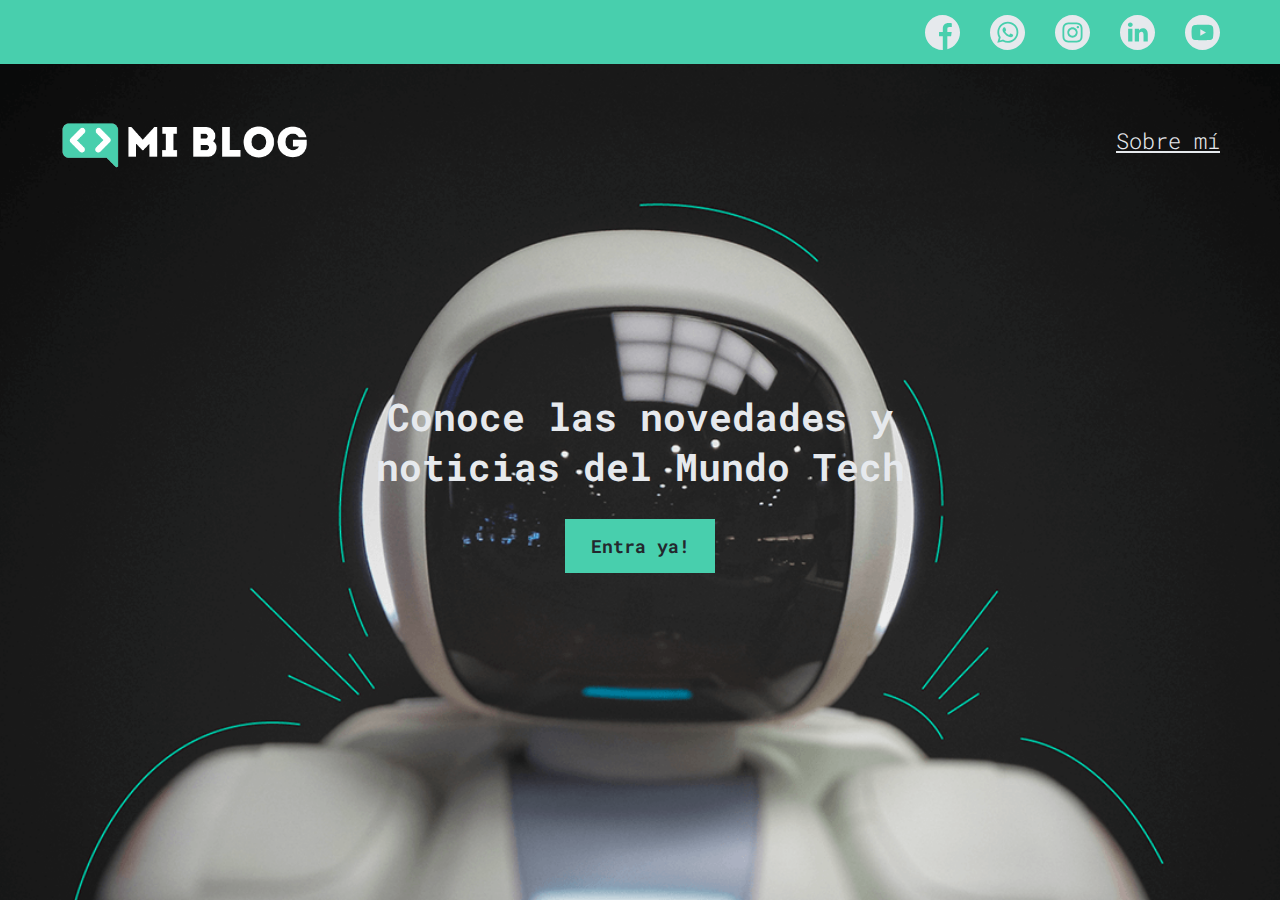
<file: index.html>
<!DOCTYPE html>
<html lang="en">
<head>
    <meta charset="UTF-8">
    <meta name="viewport" content="width=device-width, initial-scale=1.0">
    <title>Mi Blog</title>
    <link rel="shortcut icon" href="./assets/Imágenes/Logos/Logo-blanco-titulo.png" type="image/x-icon">
    <link rel="stylesheet" href="./css/main.css">
    <link rel="preconnect" href="https://fonts.googleapis.com">
    <link rel="preconnect" href="https://fonts.gstatic.com" crossorigin>
    <link href="https://fonts.googleapis.com/css2?family=Cinzel+Decorative:wght@400;700;900&family=DM+Sans:ital,opsz,wght@0,9..40,100..1000;1,9..40,100..1000&family=IBM+Plex+Sans:wght@400;500;700&family=Inter:wght@100..900&family=Metamorphous&family=Roboto+Mono:ital,wght@0,100..700;1,100..700&display=swap" rel="stylesheet">
    <link href="https://fonts.googleapis.com/css2?family=Cinzel+Decorative:wght@400;700;900&family=DM+Sans:ital,opsz,wght@0,9..40,100..1000;1,9..40,100..1000&family=IBM+Plex+Sans:wght@400;500;700&family=Inter:wght@100..900&family=Metamorphous&family=Roboto+Mono:ital,wght@0,100..700;1,100..700&family=Roboto+Slab:wght@100..900&display=swap" rel="stylesheet">
</head>
<body>
    <header class="header">
        <nav class="header__navbar">
            <ul class="header__navbar__ul">
                <li>
                    <a href="">
                        <svg height="512pt" viewBox="0 0 512 512" width="512pt" xmlns="http://www.w3.org/2000/svg"><path d="m297.277344 508.667969c-2.132813.347656-4.273438.667969-6.421875.960937 2.148437-.292968 4.289062-.613281 6.421875-.960937zm0 0"/><path d="m302.398438 507.792969c-1.019532.1875-2.039063.359375-3.058594.535156 1.019531-.175781 2.039062-.347656 3.058594-.535156zm0 0"/><path d="m285.136719 510.339844c-2.496094.28125-5.007813.53125-7.527344.742187 2.519531-.210937 5.03125-.460937 7.527344-.742187zm0 0"/><path d="m290.054688 509.738281c-1.199219.160157-2.40625.308594-3.609376.449219 1.203126-.140625 2.410157-.289062 3.609376-.449219zm0 0"/><path d="m309.367188 506.410156c-.898438.191406-1.800782.382813-2.703126.566406.902344-.183593 1.804688-.375 2.703126-.566406zm0 0"/><path d="m326.664062 502.113281c-.726562.207031-1.453124.402344-2.179687.605469.726563-.203125 1.453125-.398438 2.179687-.605469zm0 0"/><path d="m321.433594 503.542969c-.789063.207031-1.582032.417969-2.375.617187.792968-.199218 1.585937-.40625 2.375-.617187zm0 0"/><path d="m314.589844 505.253906c-.835938.195313-1.679688.378906-2.523438.566406.84375-.1875 1.6875-.371093 2.523438-.566406zm0 0"/><path d="m277.527344 511.089844c-1.347656.113281-2.695313.214844-4.046875.304687 1.351562-.089843 2.699219-.191406 4.046875-.304687zm0 0"/><path d="m512 256c0-141.363281-114.636719-256-256-256s-256 114.636719-256 256 114.636719 256 256 256c1.503906 0 3-.03125 4.5-.058594v-199.285156h-55v-64.097656h55v-47.167969c0-54.703125 33.394531-84.476563 82.191406-84.476563 23.367188 0 43.453125 1.742188 49.308594 2.519532v57.171875h-33.648438c-26.546874 0-31.6875 12.617187-31.6875 31.128906v40.824219h63.476563l-8.273437 64.097656h-55.203126v189.453125c107.003907-30.675781 185.335938-129.257813 185.335938-246.109375zm0 0"/><path d="m272.914062 511.429688c-2.664062.171874-5.339843.308593-8.023437.398437 2.683594-.089844 5.359375-.226563 8.023437-.398437zm0 0"/><path d="m264.753906 511.835938c-1.414062.046874-2.832031.082031-4.25.105468 1.417969-.023437 2.835938-.058594 4.25-.105468zm0 0"/></svg>
                    </a>
                </li>
                <li>
                    <a href="">
                        <svg height="512pt" viewBox="0 0 512 512" width="512pt" xmlns="http://www.w3.org/2000/svg"><path d="m256 0c-141.363281 0-256 114.636719-256 256s114.636719 256 256 256 256-114.636719 256-256-114.636719-256-256-256zm5.425781 405.050781c-.003906 0 .003907 0 0 0h-.0625c-25.644531-.011719-50.84375-6.441406-73.222656-18.644531l-81.222656 21.300781 21.738281-79.375c-13.410156-23.226562-20.464844-49.578125-20.453125-76.574219.035156-84.453124 68.769531-153.160156 153.222656-153.160156 40.984375.015625 79.457031 15.96875 108.382813 44.917969 28.929687 28.953125 44.851562 67.4375 44.835937 108.363281-.035156 84.457032-68.777343 153.171875-153.21875 153.171875zm0 0"/><path d="m261.476562 124.46875c-70.246093 0-127.375 57.105469-127.40625 127.300781-.007812 24.054688 6.726563 47.480469 19.472657 67.75l3.027343 4.816407-12.867187 46.980468 48.199219-12.640625 4.652344 2.757813c19.550781 11.601562 41.964843 17.738281 64.816406 17.746094h.050781c70.191406 0 127.320313-57.109376 127.351563-127.308594.011718-34.019532-13.222657-66.003906-37.265626-90.066406-24.042968-24.0625-56.019531-37.324219-90.03125-37.335938zm74.90625 182.035156c-3.191406 8.9375-18.484374 17.097656-25.839843 18.199219-6.597657.984375-14.941407 1.394531-24.113281-1.515625-5.5625-1.765625-12.691407-4.121094-21.828126-8.0625-38.402343-16.578125-63.484374-55.234375-65.398437-57.789062-1.914063-2.554688-15.632813-20.753907-15.632813-39.59375 0-18.835938 9.890626-28.097657 13.398438-31.925782 3.511719-3.832031 7.660156-4.789062 10.210938-4.789062 2.550781 0 5.105468.023437 7.335937.132812 2.351563.117188 5.507813-.894531 8.613281 6.570313 3.191406 7.664062 10.847656 26.5 11.804688 28.414062.957031 1.917969 1.59375 4.152344.320312 6.707031-1.277344 2.554688-5.519531 8.066407-9.570312 13.089844-1.699219 2.105469-3.914063 3.980469-1.679688 7.8125 2.230469 3.828125 9.917969 16.363282 21.296875 26.511719 14.625 13.039063 26.960938 17.078125 30.789063 18.996094 3.824218 1.914062 6.058594 1.59375 8.292968-.957031 2.230469-2.554688 9.570313-11.175782 12.121094-15.007813 2.550782-3.832031 5.105469-3.191406 8.613282-1.914063 3.511718 1.273438 22.332031 10.535157 26.160156 12.449219 3.828125 1.917969 6.378906 2.875 7.335937 4.472657.960938 1.597656.960938 9.257812-2.230469 18.199218zm0 0"/></svg>
                    </a>
                </li>
                <li>
                    <a href="">
                        <svg height="512pt" viewBox="0 0 512 512" width="512pt" xmlns="http://www.w3.org/2000/svg"><path d="m305 256c0 27.0625-21.9375 49-49 49s-49-21.9375-49-49 21.9375-49 49-49 49 21.9375 49 49zm0 0"/><path d="m370.59375 169.304688c-2.355469-6.382813-6.113281-12.160157-10.996094-16.902344-4.742187-4.882813-10.515625-8.640625-16.902344-10.996094-5.179687-2.011719-12.960937-4.40625-27.292968-5.058594-15.503906-.707031-20.152344-.859375-59.402344-.859375-39.253906 0-43.902344.148438-59.402344.855469-14.332031.65625-22.117187 3.050781-27.292968 5.0625-6.386719 2.355469-12.164063 6.113281-16.902344 10.996094-4.882813 4.742187-8.640625 10.515625-11 16.902344-2.011719 5.179687-4.40625 12.964843-5.058594 27.296874-.707031 15.5-.859375 20.148438-.859375 59.402344 0 39.25.152344 43.898438.859375 59.402344.652344 14.332031 3.046875 22.113281 5.058594 27.292969 2.359375 6.386719 6.113281 12.160156 10.996094 16.902343 4.742187 4.882813 10.515624 8.640626 16.902343 10.996094 5.179688 2.015625 12.964844 4.410156 27.296875 5.0625 15.5.707032 20.144532.855469 59.398438.855469 39.257812 0 43.90625-.148437 59.402344-.855469 14.332031-.652344 22.117187-3.046875 27.296874-5.0625 12.820313-4.945312 22.953126-15.078125 27.898438-27.898437 2.011719-5.179688 4.40625-12.960938 5.0625-27.292969.707031-15.503906.855469-20.152344.855469-59.402344 0-39.253906-.148438-43.902344-.855469-59.402344-.652344-14.332031-3.046875-22.117187-5.0625-27.296874zm-114.59375 162.179687c-41.691406 0-75.488281-33.792969-75.488281-75.484375s33.796875-75.484375 75.488281-75.484375c41.6875 0 75.484375 33.792969 75.484375 75.484375s-33.796875 75.484375-75.484375 75.484375zm78.46875-136.3125c-9.742188 0-17.640625-7.898437-17.640625-17.640625s7.898437-17.640625 17.640625-17.640625 17.640625 7.898437 17.640625 17.640625c-.003906 9.742188-7.898437 17.640625-17.640625 17.640625zm0 0"/><path d="m256 0c-141.363281 0-256 114.636719-256 256s114.636719 256 256 256 256-114.636719 256-256-114.636719-256-256-256zm146.113281 316.605469c-.710937 15.648437-3.199219 26.332031-6.832031 35.683593-7.636719 19.746094-23.246094 35.355469-42.992188 42.992188-9.347656 3.632812-20.035156 6.117188-35.679687 6.832031-15.675781.714844-20.683594.886719-60.605469.886719-39.925781 0-44.929687-.171875-60.609375-.886719-15.644531-.714843-26.332031-3.199219-35.679687-6.832031-9.8125-3.691406-18.695313-9.476562-26.039063-16.957031-7.476562-7.339844-13.261719-16.226563-16.953125-26.035157-3.632812-9.347656-6.121094-20.035156-6.832031-35.679687-.722656-15.679687-.890625-20.6875-.890625-60.609375s.167969-44.929688.886719-60.605469c.710937-15.648437 3.195312-26.332031 6.828125-35.683593 3.691406-9.808594 9.480468-18.695313 16.960937-26.035157 7.339844-7.480469 16.226563-13.265625 26.035157-16.957031 9.351562-3.632812 20.035156-6.117188 35.683593-6.832031 15.675781-.714844 20.683594-.886719 60.605469-.886719s44.929688.171875 60.605469.890625c15.648437.710937 26.332031 3.195313 35.683593 6.824219 9.808594 3.691406 18.695313 9.480468 26.039063 16.960937 7.476563 7.34375 13.265625 16.226563 16.953125 26.035157 3.636719 9.351562 6.121094 20.035156 6.835938 35.683593.714843 15.675781.882812 20.683594.882812 60.605469s-.167969 44.929688-.886719 60.605469zm0 0"/></svg>
                    </a>
                </li>
                <li>
                    <a href="">
                        <svg height="512pt" viewBox="0 0 512 512" width="512pt" xmlns="http://www.w3.org/2000/svg"><path d="m256 0c-141.363281 0-256 114.636719-256 256s114.636719 256 256 256 256-114.636719 256-256-114.636719-256-256-256zm-74.390625 387h-62.347656v-187.574219h62.347656zm-31.171875-213.1875h-.40625c-20.921875 0-34.453125-14.402344-34.453125-32.402344 0-18.40625 13.945313-32.410156 35.273437-32.410156 21.328126 0 34.453126 14.003906 34.859376 32.410156 0 18-13.53125 32.402344-35.273438 32.402344zm255.984375 213.1875h-62.339844v-100.347656c0-25.21875-9.027343-42.417969-31.585937-42.417969-17.222656 0-27.480469 11.601563-31.988282 22.800781-1.648437 4.007813-2.050781 9.609375-2.050781 15.214844v104.75h-62.34375s.816407-169.976562 0-187.574219h62.34375v26.558594c8.285157-12.78125 23.109375-30.960937 56.1875-30.960937 41.019531 0 71.777344 26.808593 71.777344 84.421874zm0 0"/></svg>
                    </a>
                </li>
                <li>
                    <a href="">
                        <svg height="512pt" viewBox="0 0 512 512" width="512pt" xmlns="http://www.w3.org/2000/svg"><path d="m224.113281 303.960938 83.273438-47.960938-83.273438-47.960938zm0 0"/><path d="m256 0c-141.363281 0-256 114.636719-256 256s114.636719 256 256 256 256-114.636719 256-256-114.636719-256-256-256zm159.960938 256.261719s0 51.917969-6.585938 76.953125c-3.691406 13.703125-14.496094 24.507812-28.199219 28.195312-25.035156 6.589844-125.175781 6.589844-125.175781 6.589844s-99.878906 0-125.175781-6.851562c-13.703125-3.6875-24.507813-14.496094-28.199219-28.199219-6.589844-24.769531-6.589844-76.949219-6.589844-76.949219s0-51.914062 6.589844-76.949219c3.6875-13.703125 14.757812-24.773437 28.199219-28.460937 25.035156-6.589844 125.175781-6.589844 125.175781-6.589844s100.140625 0 125.175781 6.851562c13.703125 3.6875 24.507813 14.496094 28.199219 28.199219 6.851562 25.035157 6.585938 77.210938 6.585938 77.210938zm0 0"/></svg>
                    </a>
                </li>
            </ul>
            <section class="header__navbar__section">
                <a class="logo-container" href="./index.html">
                    <img src="./assets/Imágenes/Logos/Logo-blanco.png" alt="Mi Blog Logo">
                </a>
                <a class="my-info" href="./perfil.html">Sobre mí</a>
            </section>
        </nav>
    </header>
    <main class="main-home">
        <div class="main-home__div">
            <p>Conoce las novedades y noticias del Mundo Tech</p>
            <a class="primary-button" href="./blogs.html">Entra ya!</a>
        </div>
    </main>
</body>
</html>
</file>
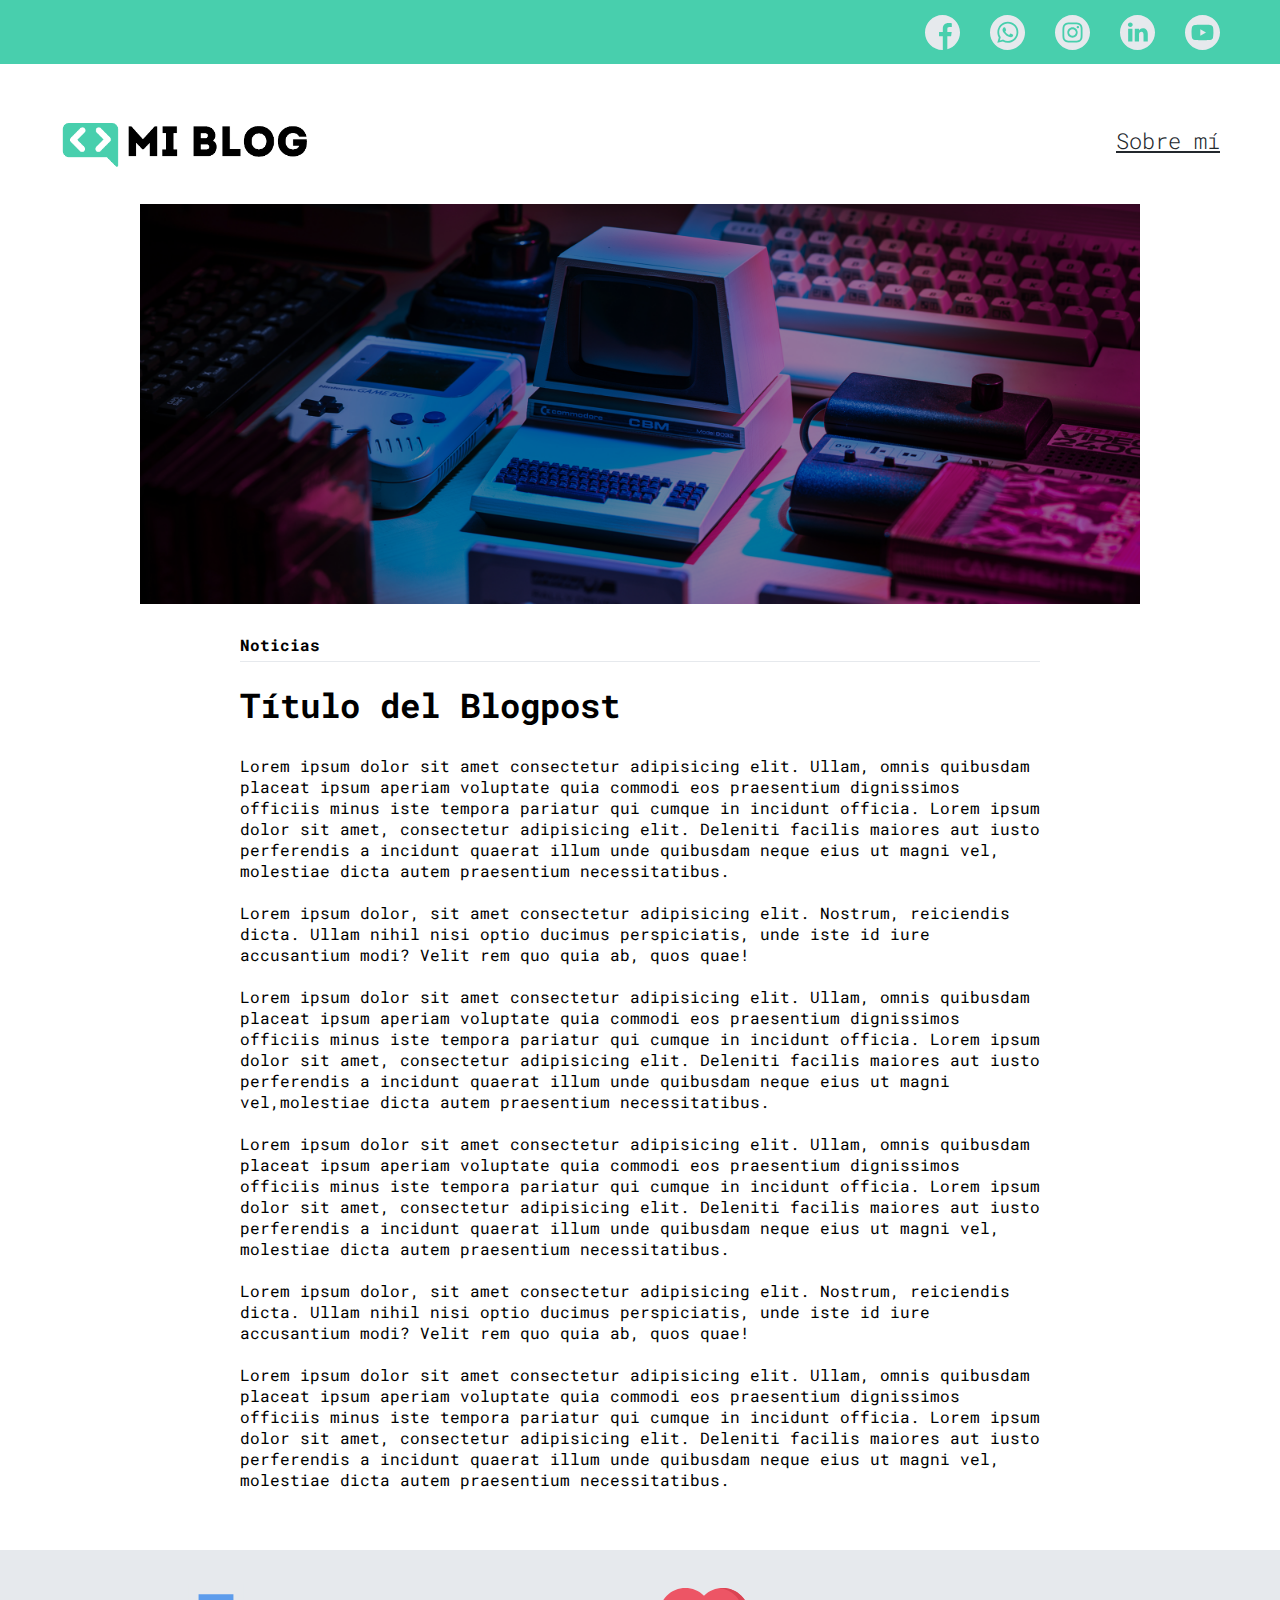
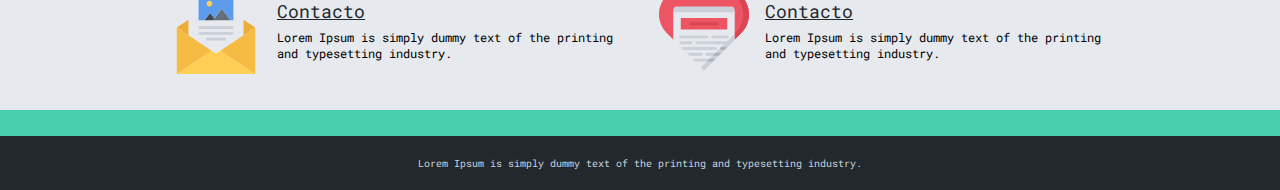
<file: blog.html>
<!DOCTYPE html>
<html lang="en">
<head>
    <meta charset="UTF-8">
    <meta name="viewport" content="width=device-width, initial-scale=1.0">
    <title>Mi Blog</title>
    <link rel="shortcut icon" href="./assets/Imágenes/Logos/Logo-blanco-titulo.png" type="image/x-icon">
    <link rel="stylesheet" href="./css/main.css">
    <link rel="preconnect" href="https://fonts.googleapis.com">
    <link rel="preconnect" href="https://fonts.gstatic.com" crossorigin>
    <link href="https://fonts.googleapis.com/css2?family=Cinzel+Decorative:wght@400;700;900&family=DM+Sans:ital,opsz,wght@0,9..40,100..1000;1,9..40,100..1000&family=IBM+Plex+Sans:wght@400;500;700&family=Inter:wght@100..900&family=Metamorphous&family=Roboto+Mono:ital,wght@0,100..700;1,100..700&display=swap" rel="stylesheet">
    <link href="https://fonts.googleapis.com/css2?family=Cinzel+Decorative:wght@400;700;900&family=DM+Sans:ital,opsz,wght@0,9..40,100..1000;1,9..40,100..1000&family=IBM+Plex+Sans:wght@400;500;700&family=Inter:wght@100..900&family=Metamorphous&family=Roboto+Mono:ital,wght@0,100..700;1,100..700&family=Roboto+Slab:wght@100..900&display=swap" rel="stylesheet">
</head>
<body>
    <header class="header">
        <nav class="header__navbar">
            <ul class="header__navbar__ul">
                <li>
                    <a href="">
                        <svg height="512pt" viewBox="0 0 512 512" width="512pt" xmlns="http://www.w3.org/2000/svg"><path d="m297.277344 508.667969c-2.132813.347656-4.273438.667969-6.421875.960937 2.148437-.292968 4.289062-.613281 6.421875-.960937zm0 0"/><path d="m302.398438 507.792969c-1.019532.1875-2.039063.359375-3.058594.535156 1.019531-.175781 2.039062-.347656 3.058594-.535156zm0 0"/><path d="m285.136719 510.339844c-2.496094.28125-5.007813.53125-7.527344.742187 2.519531-.210937 5.03125-.460937 7.527344-.742187zm0 0"/><path d="m290.054688 509.738281c-1.199219.160157-2.40625.308594-3.609376.449219 1.203126-.140625 2.410157-.289062 3.609376-.449219zm0 0"/><path d="m309.367188 506.410156c-.898438.191406-1.800782.382813-2.703126.566406.902344-.183593 1.804688-.375 2.703126-.566406zm0 0"/><path d="m326.664062 502.113281c-.726562.207031-1.453124.402344-2.179687.605469.726563-.203125 1.453125-.398438 2.179687-.605469zm0 0"/><path d="m321.433594 503.542969c-.789063.207031-1.582032.417969-2.375.617187.792968-.199218 1.585937-.40625 2.375-.617187zm0 0"/><path d="m314.589844 505.253906c-.835938.195313-1.679688.378906-2.523438.566406.84375-.1875 1.6875-.371093 2.523438-.566406zm0 0"/><path d="m277.527344 511.089844c-1.347656.113281-2.695313.214844-4.046875.304687 1.351562-.089843 2.699219-.191406 4.046875-.304687zm0 0"/><path d="m512 256c0-141.363281-114.636719-256-256-256s-256 114.636719-256 256 114.636719 256 256 256c1.503906 0 3-.03125 4.5-.058594v-199.285156h-55v-64.097656h55v-47.167969c0-54.703125 33.394531-84.476563 82.191406-84.476563 23.367188 0 43.453125 1.742188 49.308594 2.519532v57.171875h-33.648438c-26.546874 0-31.6875 12.617187-31.6875 31.128906v40.824219h63.476563l-8.273437 64.097656h-55.203126v189.453125c107.003907-30.675781 185.335938-129.257813 185.335938-246.109375zm0 0"/><path d="m272.914062 511.429688c-2.664062.171874-5.339843.308593-8.023437.398437 2.683594-.089844 5.359375-.226563 8.023437-.398437zm0 0"/><path d="m264.753906 511.835938c-1.414062.046874-2.832031.082031-4.25.105468 1.417969-.023437 2.835938-.058594 4.25-.105468zm0 0"/></svg>
                    </a>
                </li>
                <li>
                    <a href="">
                        <svg height="512pt" viewBox="0 0 512 512" width="512pt" xmlns="http://www.w3.org/2000/svg"><path d="m256 0c-141.363281 0-256 114.636719-256 256s114.636719 256 256 256 256-114.636719 256-256-114.636719-256-256-256zm5.425781 405.050781c-.003906 0 .003907 0 0 0h-.0625c-25.644531-.011719-50.84375-6.441406-73.222656-18.644531l-81.222656 21.300781 21.738281-79.375c-13.410156-23.226562-20.464844-49.578125-20.453125-76.574219.035156-84.453124 68.769531-153.160156 153.222656-153.160156 40.984375.015625 79.457031 15.96875 108.382813 44.917969 28.929687 28.953125 44.851562 67.4375 44.835937 108.363281-.035156 84.457032-68.777343 153.171875-153.21875 153.171875zm0 0"/><path d="m261.476562 124.46875c-70.246093 0-127.375 57.105469-127.40625 127.300781-.007812 24.054688 6.726563 47.480469 19.472657 67.75l3.027343 4.816407-12.867187 46.980468 48.199219-12.640625 4.652344 2.757813c19.550781 11.601562 41.964843 17.738281 64.816406 17.746094h.050781c70.191406 0 127.320313-57.109376 127.351563-127.308594.011718-34.019532-13.222657-66.003906-37.265626-90.066406-24.042968-24.0625-56.019531-37.324219-90.03125-37.335938zm74.90625 182.035156c-3.191406 8.9375-18.484374 17.097656-25.839843 18.199219-6.597657.984375-14.941407 1.394531-24.113281-1.515625-5.5625-1.765625-12.691407-4.121094-21.828126-8.0625-38.402343-16.578125-63.484374-55.234375-65.398437-57.789062-1.914063-2.554688-15.632813-20.753907-15.632813-39.59375 0-18.835938 9.890626-28.097657 13.398438-31.925782 3.511719-3.832031 7.660156-4.789062 10.210938-4.789062 2.550781 0 5.105468.023437 7.335937.132812 2.351563.117188 5.507813-.894531 8.613281 6.570313 3.191406 7.664062 10.847656 26.5 11.804688 28.414062.957031 1.917969 1.59375 4.152344.320312 6.707031-1.277344 2.554688-5.519531 8.066407-9.570312 13.089844-1.699219 2.105469-3.914063 3.980469-1.679688 7.8125 2.230469 3.828125 9.917969 16.363282 21.296875 26.511719 14.625 13.039063 26.960938 17.078125 30.789063 18.996094 3.824218 1.914062 6.058594 1.59375 8.292968-.957031 2.230469-2.554688 9.570313-11.175782 12.121094-15.007813 2.550782-3.832031 5.105469-3.191406 8.613282-1.914063 3.511718 1.273438 22.332031 10.535157 26.160156 12.449219 3.828125 1.917969 6.378906 2.875 7.335937 4.472657.960938 1.597656.960938 9.257812-2.230469 18.199218zm0 0"/></svg>
                    </a>
                </li>
                <li>
                    <a href="">
                        <svg height="512pt" viewBox="0 0 512 512" width="512pt" xmlns="http://www.w3.org/2000/svg"><path d="m305 256c0 27.0625-21.9375 49-49 49s-49-21.9375-49-49 21.9375-49 49-49 49 21.9375 49 49zm0 0"/><path d="m370.59375 169.304688c-2.355469-6.382813-6.113281-12.160157-10.996094-16.902344-4.742187-4.882813-10.515625-8.640625-16.902344-10.996094-5.179687-2.011719-12.960937-4.40625-27.292968-5.058594-15.503906-.707031-20.152344-.859375-59.402344-.859375-39.253906 0-43.902344.148438-59.402344.855469-14.332031.65625-22.117187 3.050781-27.292968 5.0625-6.386719 2.355469-12.164063 6.113281-16.902344 10.996094-4.882813 4.742187-8.640625 10.515625-11 16.902344-2.011719 5.179687-4.40625 12.964843-5.058594 27.296874-.707031 15.5-.859375 20.148438-.859375 59.402344 0 39.25.152344 43.898438.859375 59.402344.652344 14.332031 3.046875 22.113281 5.058594 27.292969 2.359375 6.386719 6.113281 12.160156 10.996094 16.902343 4.742187 4.882813 10.515624 8.640626 16.902343 10.996094 5.179688 2.015625 12.964844 4.410156 27.296875 5.0625 15.5.707032 20.144532.855469 59.398438.855469 39.257812 0 43.90625-.148437 59.402344-.855469 14.332031-.652344 22.117187-3.046875 27.296874-5.0625 12.820313-4.945312 22.953126-15.078125 27.898438-27.898437 2.011719-5.179688 4.40625-12.960938 5.0625-27.292969.707031-15.503906.855469-20.152344.855469-59.402344 0-39.253906-.148438-43.902344-.855469-59.402344-.652344-14.332031-3.046875-22.117187-5.0625-27.296874zm-114.59375 162.179687c-41.691406 0-75.488281-33.792969-75.488281-75.484375s33.796875-75.484375 75.488281-75.484375c41.6875 0 75.484375 33.792969 75.484375 75.484375s-33.796875 75.484375-75.484375 75.484375zm78.46875-136.3125c-9.742188 0-17.640625-7.898437-17.640625-17.640625s7.898437-17.640625 17.640625-17.640625 17.640625 7.898437 17.640625 17.640625c-.003906 9.742188-7.898437 17.640625-17.640625 17.640625zm0 0"/><path d="m256 0c-141.363281 0-256 114.636719-256 256s114.636719 256 256 256 256-114.636719 256-256-114.636719-256-256-256zm146.113281 316.605469c-.710937 15.648437-3.199219 26.332031-6.832031 35.683593-7.636719 19.746094-23.246094 35.355469-42.992188 42.992188-9.347656 3.632812-20.035156 6.117188-35.679687 6.832031-15.675781.714844-20.683594.886719-60.605469.886719-39.925781 0-44.929687-.171875-60.609375-.886719-15.644531-.714843-26.332031-3.199219-35.679687-6.832031-9.8125-3.691406-18.695313-9.476562-26.039063-16.957031-7.476562-7.339844-13.261719-16.226563-16.953125-26.035157-3.632812-9.347656-6.121094-20.035156-6.832031-35.679687-.722656-15.679687-.890625-20.6875-.890625-60.609375s.167969-44.929688.886719-60.605469c.710937-15.648437 3.195312-26.332031 6.828125-35.683593 3.691406-9.808594 9.480468-18.695313 16.960937-26.035157 7.339844-7.480469 16.226563-13.265625 26.035157-16.957031 9.351562-3.632812 20.035156-6.117188 35.683593-6.832031 15.675781-.714844 20.683594-.886719 60.605469-.886719s44.929688.171875 60.605469.890625c15.648437.710937 26.332031 3.195313 35.683593 6.824219 9.808594 3.691406 18.695313 9.480468 26.039063 16.960937 7.476563 7.34375 13.265625 16.226563 16.953125 26.035157 3.636719 9.351562 6.121094 20.035156 6.835938 35.683593.714843 15.675781.882812 20.683594.882812 60.605469s-.167969 44.929688-.886719 60.605469zm0 0"/></svg>
                    </a>
                </li>
                <li>
                    <a href="">
                        <svg height="512pt" viewBox="0 0 512 512" width="512pt" xmlns="http://www.w3.org/2000/svg"><path d="m256 0c-141.363281 0-256 114.636719-256 256s114.636719 256 256 256 256-114.636719 256-256-114.636719-256-256-256zm-74.390625 387h-62.347656v-187.574219h62.347656zm-31.171875-213.1875h-.40625c-20.921875 0-34.453125-14.402344-34.453125-32.402344 0-18.40625 13.945313-32.410156 35.273437-32.410156 21.328126 0 34.453126 14.003906 34.859376 32.410156 0 18-13.53125 32.402344-35.273438 32.402344zm255.984375 213.1875h-62.339844v-100.347656c0-25.21875-9.027343-42.417969-31.585937-42.417969-17.222656 0-27.480469 11.601563-31.988282 22.800781-1.648437 4.007813-2.050781 9.609375-2.050781 15.214844v104.75h-62.34375s.816407-169.976562 0-187.574219h62.34375v26.558594c8.285157-12.78125 23.109375-30.960937 56.1875-30.960937 41.019531 0 71.777344 26.808593 71.777344 84.421874zm0 0"/></svg>
                    </a>
                </li>
                <li>
                    <a href="">
                        <svg height="512pt" viewBox="0 0 512 512" width="512pt" xmlns="http://www.w3.org/2000/svg"><path d="m224.113281 303.960938 83.273438-47.960938-83.273438-47.960938zm0 0"/><path d="m256 0c-141.363281 0-256 114.636719-256 256s114.636719 256 256 256 256-114.636719 256-256-114.636719-256-256-256zm159.960938 256.261719s0 51.917969-6.585938 76.953125c-3.691406 13.703125-14.496094 24.507812-28.199219 28.195312-25.035156 6.589844-125.175781 6.589844-125.175781 6.589844s-99.878906 0-125.175781-6.851562c-13.703125-3.6875-24.507813-14.496094-28.199219-28.199219-6.589844-24.769531-6.589844-76.949219-6.589844-76.949219s0-51.914062 6.589844-76.949219c3.6875-13.703125 14.757812-24.773437 28.199219-28.460937 25.035156-6.589844 125.175781-6.589844 125.175781-6.589844s100.140625 0 125.175781 6.851562c13.703125 3.6875 24.507813 14.496094 28.199219 28.199219 6.851562 25.035157 6.585938 77.210938 6.585938 77.210938zm0 0"/></svg>
                    </a>
                </li>
            </ul>
            <section class="header__navbar__section">
                <a class="logo-container" href="./index.html">
                    <img src="./assets/Imágenes/Logos/Logo-negro.png" alt="Mi Blog Logo">
                </a>
                <a class="my-info--black" href="./perfil.html" target="_blank">Sobre mí</a>
            </section>
        </nav>
    </header>
    <main class="main-blog">
        <figure class="main-blog__figure">
            <img class="main-blog__figure__img" src="./assets/Imágenes/lorenzo-herrera-p0j-mE6mGo4-unsplash-2.png" alt="Blog Image">
        </figure>
        <section class="main-blog__section">
            <h3 class="main-blog__section__h3">Noticias</h3>
            <div class="main-blog__section__div">
                <h2>Título del Blogpost</h2>
                <p>Lorem ipsum dolor sit amet consectetur adipisicing elit. Ullam, omnis quibusdam placeat ipsum aperiam voluptate quia commodi eos praesentium dignissimos officiis minus iste tempora pariatur qui cumque in incidunt officia. Lorem ipsum dolor sit amet, consectetur adipisicing elit. Deleniti facilis maiores aut iusto perferendis a incidunt quaerat illum unde quibusdam neque eius ut magni vel, molestiae dicta autem praesentium necessitatibus.<br><br>Lorem ipsum dolor, sit amet consectetur adipisicing elit. Nostrum, reiciendis dicta. Ullam nihil nisi optio ducimus perspiciatis, unde iste id iure accusantium modi? Velit rem quo quia ab, quos quae!<br><br>Lorem ipsum dolor sit amet consectetur adipisicing elit. Ullam, omnis quibusdam placeat ipsum aperiam voluptate quia commodi eos praesentium dignissimos officiis minus iste tempora pariatur qui cumque in incidunt officia. Lorem ipsum dolor sit amet, consectetur adipisicing elit. Deleniti facilis maiores aut iusto perferendis a incidunt quaerat illum unde quibusdam neque eius ut magni vel,molestiae dicta autem praesentium necessitatibus.<br><br>Lorem ipsum dolor sit amet consectetur adipisicing elit. Ullam, omnis quibusdam placeat ipsum aperiam voluptate quia commodi eos praesentium dignissimos officiis minus iste tempora pariatur qui cumque in incidunt officia. Lorem ipsum dolor sit amet, consectetur adipisicing elit. Deleniti facilis maiores aut iusto perferendis a incidunt quaerat illum unde quibusdam neque eius ut magni vel, molestiae dicta autem praesentium necessitatibus.<br><br>Lorem ipsum dolor, sit amet consectetur adipisicing elit. Nostrum, reiciendis dicta. Ullam nihil nisi optio ducimus perspiciatis, unde iste id iure accusantium modi? Velit rem quo quia ab, quos quae!<br><br>Lorem ipsum dolor sit amet consectetur adipisicing elit. Ullam, omnis quibusdam placeat ipsum aperiam voluptate quia commodi eos praesentium dignissimos officiis minus iste tempora pariatur qui cumque in incidunt officia. Lorem ipsum dolor sit amet, consectetur adipisicing elit. Deleniti facilis maiores aut iusto perferendis a incidunt quaerat illum unde quibusdam neque eius ut magni vel, molestiae dicta autem praesentium necessitatibus.
                </p>
            </div>
        </section>
    </main>
    <footer class="footer">
        <section class="footer__section">
            <div class="footer__section__div">
                <div class="footer__contact">
                    <a class="footer__contact__img-container" href="./perfil.html" target="_blank">
                        <img src="./assets/Iconos Blog/Incons Blog/013-newsletter.svg" alt="Correo">
                    </a>
                    <div class="footer__contact__text">
                        <a href="./perfil.html" target="_blank">Contacto</a>
                        <p>Lorem Ipsum is simply dummy text of the printing and typesetting industry.</p>
                    </div>
                </div>
                <div class="footer__contact">
                    <a class="footer__contact__img-container"  href="./perfil.html" target="_blank">
                        <img src="./assets/Iconos Blog/Incons Blog/006-like.svg" alt="Correo">
                    </a>
                    <div class="footer__contact__text">
                        <a href="./perfil.html" target="_blank">Contacto</a>
                        <p>Lorem Ipsum is simply dummy text of the printing and typesetting industry.</p>
                    </div>
                </div>
            </div>
        </section>
        <div class="footer__div">
            <p>Lorem Ipsum is simply dummy text of the printing and typesetting industry.</p>
        </div>
    </footer>
</body>
</html>
</file>
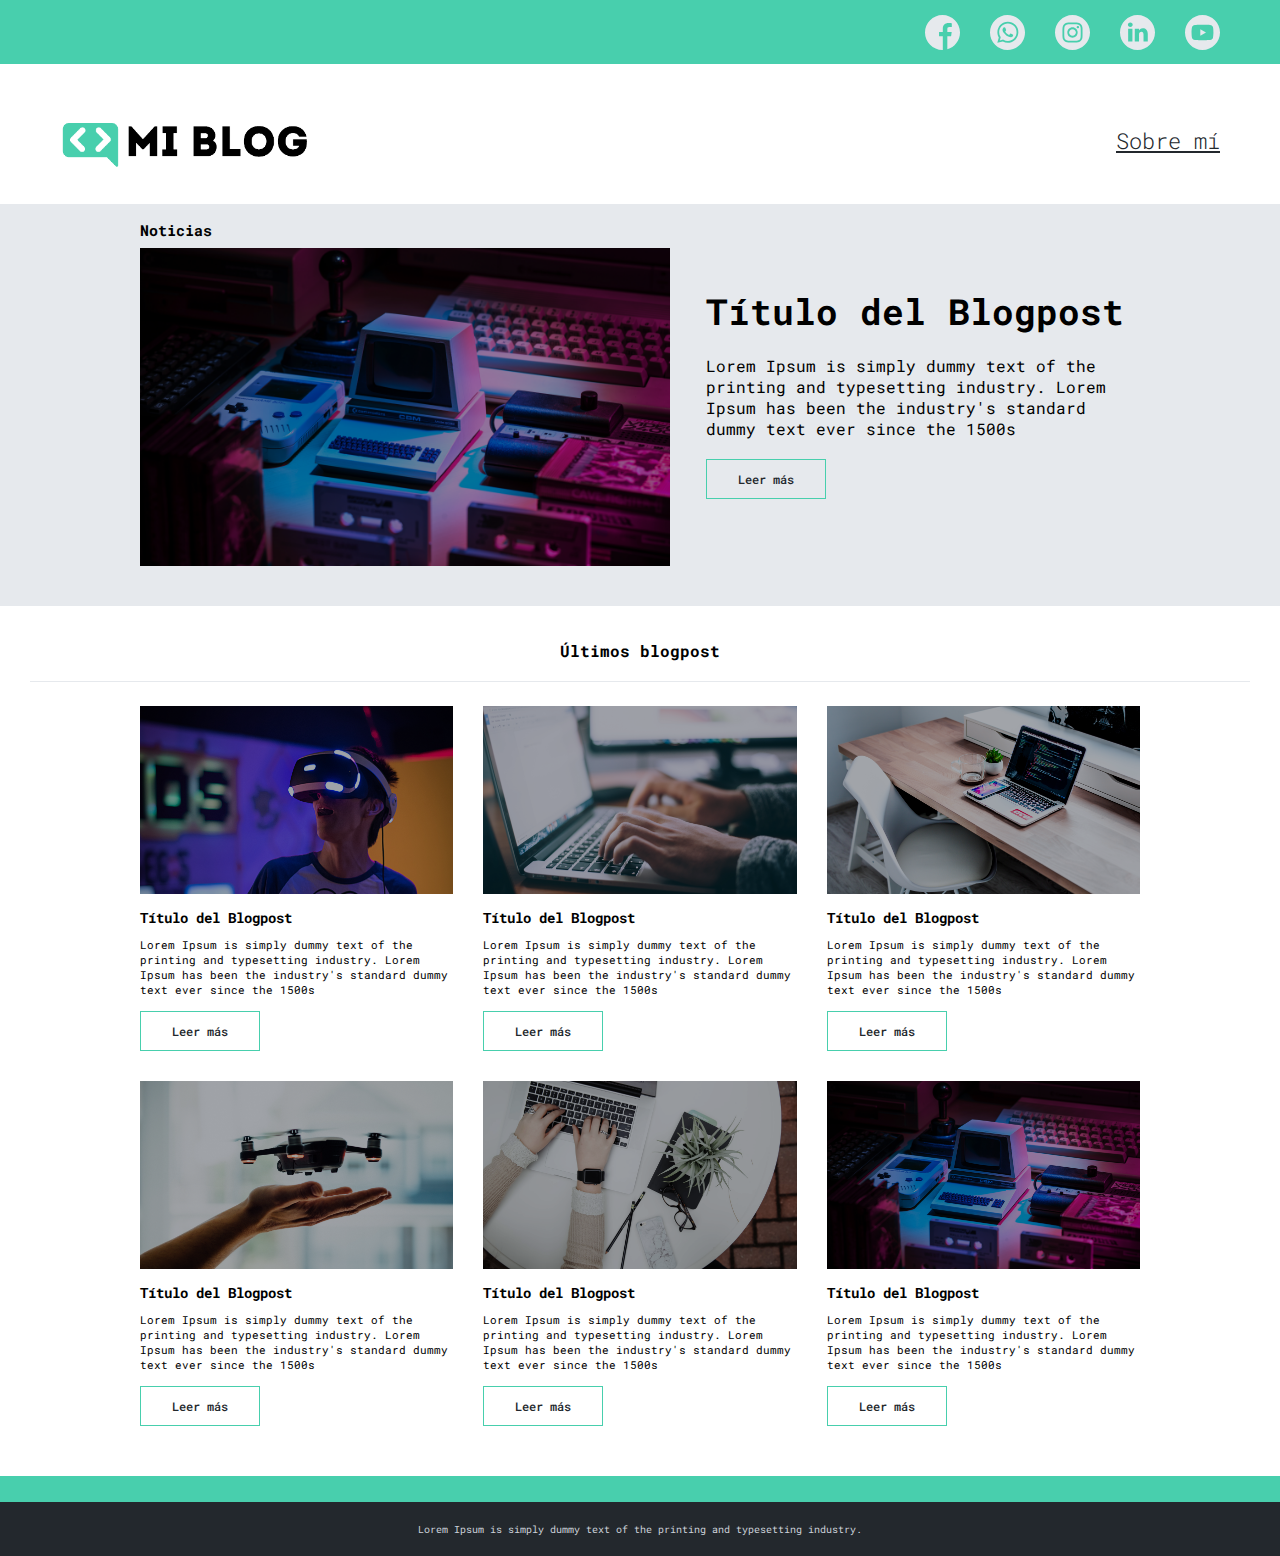
<file: blogs.html>
<!DOCTYPE html>
<html lang="en">
<head>
    <meta charset="UTF-8">
    <meta name="viewport" content="width=device-width, initial-scale=1.0">
    <title>Mi Blog</title>
    <link rel="shortcut icon" href="./assets/Imágenes/Logos/Logo-blanco-titulo.png" type="image/x-icon">
    <link rel="stylesheet" href="./css/main.css">
    <link rel="preconnect" href="https://fonts.googleapis.com">
    <link rel="preconnect" href="https://fonts.gstatic.com" crossorigin>
    <link href="https://fonts.googleapis.com/css2?family=Cinzel+Decorative:wght@400;700;900&family=DM+Sans:ital,opsz,wght@0,9..40,100..1000;1,9..40,100..1000&family=IBM+Plex+Sans:wght@400;500;700&family=Inter:wght@100..900&family=Metamorphous&family=Roboto+Mono:ital,wght@0,100..700;1,100..700&display=swap" rel="stylesheet">
    <link href="https://fonts.googleapis.com/css2?family=Cinzel+Decorative:wght@400;700;900&family=DM+Sans:ital,opsz,wght@0,9..40,100..1000;1,9..40,100..1000&family=IBM+Plex+Sans:wght@400;500;700&family=Inter:wght@100..900&family=Metamorphous&family=Roboto+Mono:ital,wght@0,100..700;1,100..700&family=Roboto+Slab:wght@100..900&display=swap" rel="stylesheet">
</head>
<body>
    <header class="header">
        <nav class="header__navbar">
            <ul class="header__navbar__ul">
                <li>
                    <a href="">
                        <svg height="512pt" viewBox="0 0 512 512" width="512pt" xmlns="http://www.w3.org/2000/svg"><path d="m297.277344 508.667969c-2.132813.347656-4.273438.667969-6.421875.960937 2.148437-.292968 4.289062-.613281 6.421875-.960937zm0 0"/><path d="m302.398438 507.792969c-1.019532.1875-2.039063.359375-3.058594.535156 1.019531-.175781 2.039062-.347656 3.058594-.535156zm0 0"/><path d="m285.136719 510.339844c-2.496094.28125-5.007813.53125-7.527344.742187 2.519531-.210937 5.03125-.460937 7.527344-.742187zm0 0"/><path d="m290.054688 509.738281c-1.199219.160157-2.40625.308594-3.609376.449219 1.203126-.140625 2.410157-.289062 3.609376-.449219zm0 0"/><path d="m309.367188 506.410156c-.898438.191406-1.800782.382813-2.703126.566406.902344-.183593 1.804688-.375 2.703126-.566406zm0 0"/><path d="m326.664062 502.113281c-.726562.207031-1.453124.402344-2.179687.605469.726563-.203125 1.453125-.398438 2.179687-.605469zm0 0"/><path d="m321.433594 503.542969c-.789063.207031-1.582032.417969-2.375.617187.792968-.199218 1.585937-.40625 2.375-.617187zm0 0"/><path d="m314.589844 505.253906c-.835938.195313-1.679688.378906-2.523438.566406.84375-.1875 1.6875-.371093 2.523438-.566406zm0 0"/><path d="m277.527344 511.089844c-1.347656.113281-2.695313.214844-4.046875.304687 1.351562-.089843 2.699219-.191406 4.046875-.304687zm0 0"/><path d="m512 256c0-141.363281-114.636719-256-256-256s-256 114.636719-256 256 114.636719 256 256 256c1.503906 0 3-.03125 4.5-.058594v-199.285156h-55v-64.097656h55v-47.167969c0-54.703125 33.394531-84.476563 82.191406-84.476563 23.367188 0 43.453125 1.742188 49.308594 2.519532v57.171875h-33.648438c-26.546874 0-31.6875 12.617187-31.6875 31.128906v40.824219h63.476563l-8.273437 64.097656h-55.203126v189.453125c107.003907-30.675781 185.335938-129.257813 185.335938-246.109375zm0 0"/><path d="m272.914062 511.429688c-2.664062.171874-5.339843.308593-8.023437.398437 2.683594-.089844 5.359375-.226563 8.023437-.398437zm0 0"/><path d="m264.753906 511.835938c-1.414062.046874-2.832031.082031-4.25.105468 1.417969-.023437 2.835938-.058594 4.25-.105468zm0 0"/></svg>
                    </a>
                </li>
                <li>
                    <a href="">
                        <svg height="512pt" viewBox="0 0 512 512" width="512pt" xmlns="http://www.w3.org/2000/svg"><path d="m256 0c-141.363281 0-256 114.636719-256 256s114.636719 256 256 256 256-114.636719 256-256-114.636719-256-256-256zm5.425781 405.050781c-.003906 0 .003907 0 0 0h-.0625c-25.644531-.011719-50.84375-6.441406-73.222656-18.644531l-81.222656 21.300781 21.738281-79.375c-13.410156-23.226562-20.464844-49.578125-20.453125-76.574219.035156-84.453124 68.769531-153.160156 153.222656-153.160156 40.984375.015625 79.457031 15.96875 108.382813 44.917969 28.929687 28.953125 44.851562 67.4375 44.835937 108.363281-.035156 84.457032-68.777343 153.171875-153.21875 153.171875zm0 0"/><path d="m261.476562 124.46875c-70.246093 0-127.375 57.105469-127.40625 127.300781-.007812 24.054688 6.726563 47.480469 19.472657 67.75l3.027343 4.816407-12.867187 46.980468 48.199219-12.640625 4.652344 2.757813c19.550781 11.601562 41.964843 17.738281 64.816406 17.746094h.050781c70.191406 0 127.320313-57.109376 127.351563-127.308594.011718-34.019532-13.222657-66.003906-37.265626-90.066406-24.042968-24.0625-56.019531-37.324219-90.03125-37.335938zm74.90625 182.035156c-3.191406 8.9375-18.484374 17.097656-25.839843 18.199219-6.597657.984375-14.941407 1.394531-24.113281-1.515625-5.5625-1.765625-12.691407-4.121094-21.828126-8.0625-38.402343-16.578125-63.484374-55.234375-65.398437-57.789062-1.914063-2.554688-15.632813-20.753907-15.632813-39.59375 0-18.835938 9.890626-28.097657 13.398438-31.925782 3.511719-3.832031 7.660156-4.789062 10.210938-4.789062 2.550781 0 5.105468.023437 7.335937.132812 2.351563.117188 5.507813-.894531 8.613281 6.570313 3.191406 7.664062 10.847656 26.5 11.804688 28.414062.957031 1.917969 1.59375 4.152344.320312 6.707031-1.277344 2.554688-5.519531 8.066407-9.570312 13.089844-1.699219 2.105469-3.914063 3.980469-1.679688 7.8125 2.230469 3.828125 9.917969 16.363282 21.296875 26.511719 14.625 13.039063 26.960938 17.078125 30.789063 18.996094 3.824218 1.914062 6.058594 1.59375 8.292968-.957031 2.230469-2.554688 9.570313-11.175782 12.121094-15.007813 2.550782-3.832031 5.105469-3.191406 8.613282-1.914063 3.511718 1.273438 22.332031 10.535157 26.160156 12.449219 3.828125 1.917969 6.378906 2.875 7.335937 4.472657.960938 1.597656.960938 9.257812-2.230469 18.199218zm0 0"/></svg>
                    </a>
                </li>
                <li>
                    <a href="">
                        <svg height="512pt" viewBox="0 0 512 512" width="512pt" xmlns="http://www.w3.org/2000/svg"><path d="m305 256c0 27.0625-21.9375 49-49 49s-49-21.9375-49-49 21.9375-49 49-49 49 21.9375 49 49zm0 0"/><path d="m370.59375 169.304688c-2.355469-6.382813-6.113281-12.160157-10.996094-16.902344-4.742187-4.882813-10.515625-8.640625-16.902344-10.996094-5.179687-2.011719-12.960937-4.40625-27.292968-5.058594-15.503906-.707031-20.152344-.859375-59.402344-.859375-39.253906 0-43.902344.148438-59.402344.855469-14.332031.65625-22.117187 3.050781-27.292968 5.0625-6.386719 2.355469-12.164063 6.113281-16.902344 10.996094-4.882813 4.742187-8.640625 10.515625-11 16.902344-2.011719 5.179687-4.40625 12.964843-5.058594 27.296874-.707031 15.5-.859375 20.148438-.859375 59.402344 0 39.25.152344 43.898438.859375 59.402344.652344 14.332031 3.046875 22.113281 5.058594 27.292969 2.359375 6.386719 6.113281 12.160156 10.996094 16.902343 4.742187 4.882813 10.515624 8.640626 16.902343 10.996094 5.179688 2.015625 12.964844 4.410156 27.296875 5.0625 15.5.707032 20.144532.855469 59.398438.855469 39.257812 0 43.90625-.148437 59.402344-.855469 14.332031-.652344 22.117187-3.046875 27.296874-5.0625 12.820313-4.945312 22.953126-15.078125 27.898438-27.898437 2.011719-5.179688 4.40625-12.960938 5.0625-27.292969.707031-15.503906.855469-20.152344.855469-59.402344 0-39.253906-.148438-43.902344-.855469-59.402344-.652344-14.332031-3.046875-22.117187-5.0625-27.296874zm-114.59375 162.179687c-41.691406 0-75.488281-33.792969-75.488281-75.484375s33.796875-75.484375 75.488281-75.484375c41.6875 0 75.484375 33.792969 75.484375 75.484375s-33.796875 75.484375-75.484375 75.484375zm78.46875-136.3125c-9.742188 0-17.640625-7.898437-17.640625-17.640625s7.898437-17.640625 17.640625-17.640625 17.640625 7.898437 17.640625 17.640625c-.003906 9.742188-7.898437 17.640625-17.640625 17.640625zm0 0"/><path d="m256 0c-141.363281 0-256 114.636719-256 256s114.636719 256 256 256 256-114.636719 256-256-114.636719-256-256-256zm146.113281 316.605469c-.710937 15.648437-3.199219 26.332031-6.832031 35.683593-7.636719 19.746094-23.246094 35.355469-42.992188 42.992188-9.347656 3.632812-20.035156 6.117188-35.679687 6.832031-15.675781.714844-20.683594.886719-60.605469.886719-39.925781 0-44.929687-.171875-60.609375-.886719-15.644531-.714843-26.332031-3.199219-35.679687-6.832031-9.8125-3.691406-18.695313-9.476562-26.039063-16.957031-7.476562-7.339844-13.261719-16.226563-16.953125-26.035157-3.632812-9.347656-6.121094-20.035156-6.832031-35.679687-.722656-15.679687-.890625-20.6875-.890625-60.609375s.167969-44.929688.886719-60.605469c.710937-15.648437 3.195312-26.332031 6.828125-35.683593 3.691406-9.808594 9.480468-18.695313 16.960937-26.035157 7.339844-7.480469 16.226563-13.265625 26.035157-16.957031 9.351562-3.632812 20.035156-6.117188 35.683593-6.832031 15.675781-.714844 20.683594-.886719 60.605469-.886719s44.929688.171875 60.605469.890625c15.648437.710937 26.332031 3.195313 35.683593 6.824219 9.808594 3.691406 18.695313 9.480468 26.039063 16.960937 7.476563 7.34375 13.265625 16.226563 16.953125 26.035157 3.636719 9.351562 6.121094 20.035156 6.835938 35.683593.714843 15.675781.882812 20.683594.882812 60.605469s-.167969 44.929688-.886719 60.605469zm0 0"/></svg>
                    </a>
                </li>
                <li>
                    <a href="">
                        <svg height="512pt" viewBox="0 0 512 512" width="512pt" xmlns="http://www.w3.org/2000/svg"><path d="m256 0c-141.363281 0-256 114.636719-256 256s114.636719 256 256 256 256-114.636719 256-256-114.636719-256-256-256zm-74.390625 387h-62.347656v-187.574219h62.347656zm-31.171875-213.1875h-.40625c-20.921875 0-34.453125-14.402344-34.453125-32.402344 0-18.40625 13.945313-32.410156 35.273437-32.410156 21.328126 0 34.453126 14.003906 34.859376 32.410156 0 18-13.53125 32.402344-35.273438 32.402344zm255.984375 213.1875h-62.339844v-100.347656c0-25.21875-9.027343-42.417969-31.585937-42.417969-17.222656 0-27.480469 11.601563-31.988282 22.800781-1.648437 4.007813-2.050781 9.609375-2.050781 15.214844v104.75h-62.34375s.816407-169.976562 0-187.574219h62.34375v26.558594c8.285157-12.78125 23.109375-30.960937 56.1875-30.960937 41.019531 0 71.777344 26.808593 71.777344 84.421874zm0 0"/></svg>
                    </a>
                </li>
                <li>
                    <a href="">
                        <svg height="512pt" viewBox="0 0 512 512" width="512pt" xmlns="http://www.w3.org/2000/svg"><path d="m224.113281 303.960938 83.273438-47.960938-83.273438-47.960938zm0 0"/><path d="m256 0c-141.363281 0-256 114.636719-256 256s114.636719 256 256 256 256-114.636719 256-256-114.636719-256-256-256zm159.960938 256.261719s0 51.917969-6.585938 76.953125c-3.691406 13.703125-14.496094 24.507812-28.199219 28.195312-25.035156 6.589844-125.175781 6.589844-125.175781 6.589844s-99.878906 0-125.175781-6.851562c-13.703125-3.6875-24.507813-14.496094-28.199219-28.199219-6.589844-24.769531-6.589844-76.949219-6.589844-76.949219s0-51.914062 6.589844-76.949219c3.6875-13.703125 14.757812-24.773437 28.199219-28.460937 25.035156-6.589844 125.175781-6.589844 125.175781-6.589844s100.140625 0 125.175781 6.851562c13.703125 3.6875 24.507813 14.496094 28.199219 28.199219 6.851562 25.035157 6.585938 77.210938 6.585938 77.210938zm0 0"/></svg>
                    </a>
                </li>
            </ul>
            <section class="header__navbar__section">
                <a class="logo-container" href="./index.html">
                    <img src="./assets/Imágenes/Logos/Logo-negro.png" alt="Mi Blog Logo">
                </a>
                <a class="my-info--black" href="./perfil.html" target="_blank">Sobre mí</a>
            </section>
        </nav>
    </header>
    <main class="main-blogs">
        <section class="main-blogs__section-1">
            <div class="section-1__container">
                <div class="container__div-1">
                    <h3>Noticias</h3>
                    <img src="./assets/Imágenes/lorenzo-herrera-p0j-mE6mGo4-unsplash-2.png" alt="Setup retro">
                </div>
                <div class="container__div-2">
                    <h2>Título del Blogpost</h2>
                    <p>Lorem Ipsum is simply dummy text of the printing and typesetting industry. Lorem Ipsum has been the industry's standard dummy text ever since the 1500s</p>
                    <a class="secundary-button" href="./blog.html" target="_blank">Leer más</a>
                </div>
            </div>
        </section>
        <section class="main-blogs__section-2">
            <h3 class="section-2__title">Últimos blogpost</h3>
            <div class="section-2__container">
                <article class="blog">
                    <img class="blog-img" src="./assets/Imágenes/uriel-soberanes-MxVkWPiJALs-unsplash-2.png" alt="Lentes de realidad virtual">
                    <div class="blog__text">
                        <h4 class="blog-title">Título del Blogpost</h4>
                        <p>Lorem Ipsum is simply dummy text of the printing and typesetting industry. Lorem Ipsum has been the industry's standard dummy text ever since the 1500s</p>
                    </div>
                    <a class="secundary-button" href="./blog.html" target="_blank">Leer más</a>
                </article>
                <article class="blog">
                    <img class="blog-img" src="./assets/Imágenes/glenn-carstens-peters-npxXWgQ33ZQ-unsplash-2.png">
                    <div class="blog__text">
                        <h4 class="blog-title">Título del Blogpost</h4>
                        <p>Lorem Ipsum is simply dummy text of the printing and typesetting industry. Lorem Ipsum has been the industry's standard dummy text ever since the 1500s</p>
                    </div>
                    <a class="secundary-button" href="./blog.html" target="_blank">Leer más</a>
                </article>
                <article class="blog">
                    <img class="blog-img" src="./assets/Imágenes/alexandru-acea-XEB8y0nRRP4-unsplash-2.png" alt="Lentes de realidad virtual">
                    <div class="blog__text">
                        <h4 class="blog-title">Título del Blogpost</h4>
                        <p>Lorem Ipsum is simply dummy text of the printing and typesetting industry. Lorem Ipsum has been the industry's standard dummy text ever since the 1500s</p>
                    </div>
                    <a class="secundary-button" href="./blog.html" target="_blank">Leer más</a>
                </article>
                <article class="blog">
                    <img class="blog-img" src="./assets/Imágenes/dose-media-DiTiYQx0mh4-unsplash-2.png">
                    <div class="blog__text">
                        <h4 class="blog-title">Título del Blogpost</h4>
                        <p>Lorem Ipsum is simply dummy text of the printing and typesetting industry. Lorem Ipsum has been the industry's standard dummy text ever since the 1500s</p>
                    </div>
                    <a class="secundary-button" href="./blog.html" target="_blank">Leer más</a>
                </article>
                <article class="blog">
                    <img class="blog-img" src="./assets/Imágenes/corinne-kutz-tMI2_-r5Nfo-unsplash-2.png">
                    <div class="blog__text">
                        <h4 class="blog-title">Título del Blogpost</h4>
                        <p>Lorem Ipsum is simply dummy text of the printing and typesetting industry. Lorem Ipsum has been the industry's standard dummy text ever since the 1500s</p>
                    </div>
                    <a class="secundary-button" href="./blog.html" target="_blank">Leer más</a>
                </article>
                <article class="blog">
                    <img class="blog-img" src="./assets/Imágenes/lorenzo-herrera-p0j-mE6mGo4-unsplash-2.png">
                    <div class="blog__text">
                        <h4 class="blog-title">Título del Blogpost</h4>
                        <p>Lorem Ipsum is simply dummy text of the printing and typesetting industry. Lorem Ipsum has been the industry's standard dummy text ever since the 1500s</p>
                    </div>
                    <a class="secundary-button" href="./blog.html" target="_blank">Leer más</a>
                </article>
            </div>
        </section>
    </main>
    <footer class="footer">
        <div class="footer__div">
            <p>Lorem Ipsum is simply dummy text of the printing and typesetting industry.</p>
        </div>
    </footer>
</body>
</html>
</file>
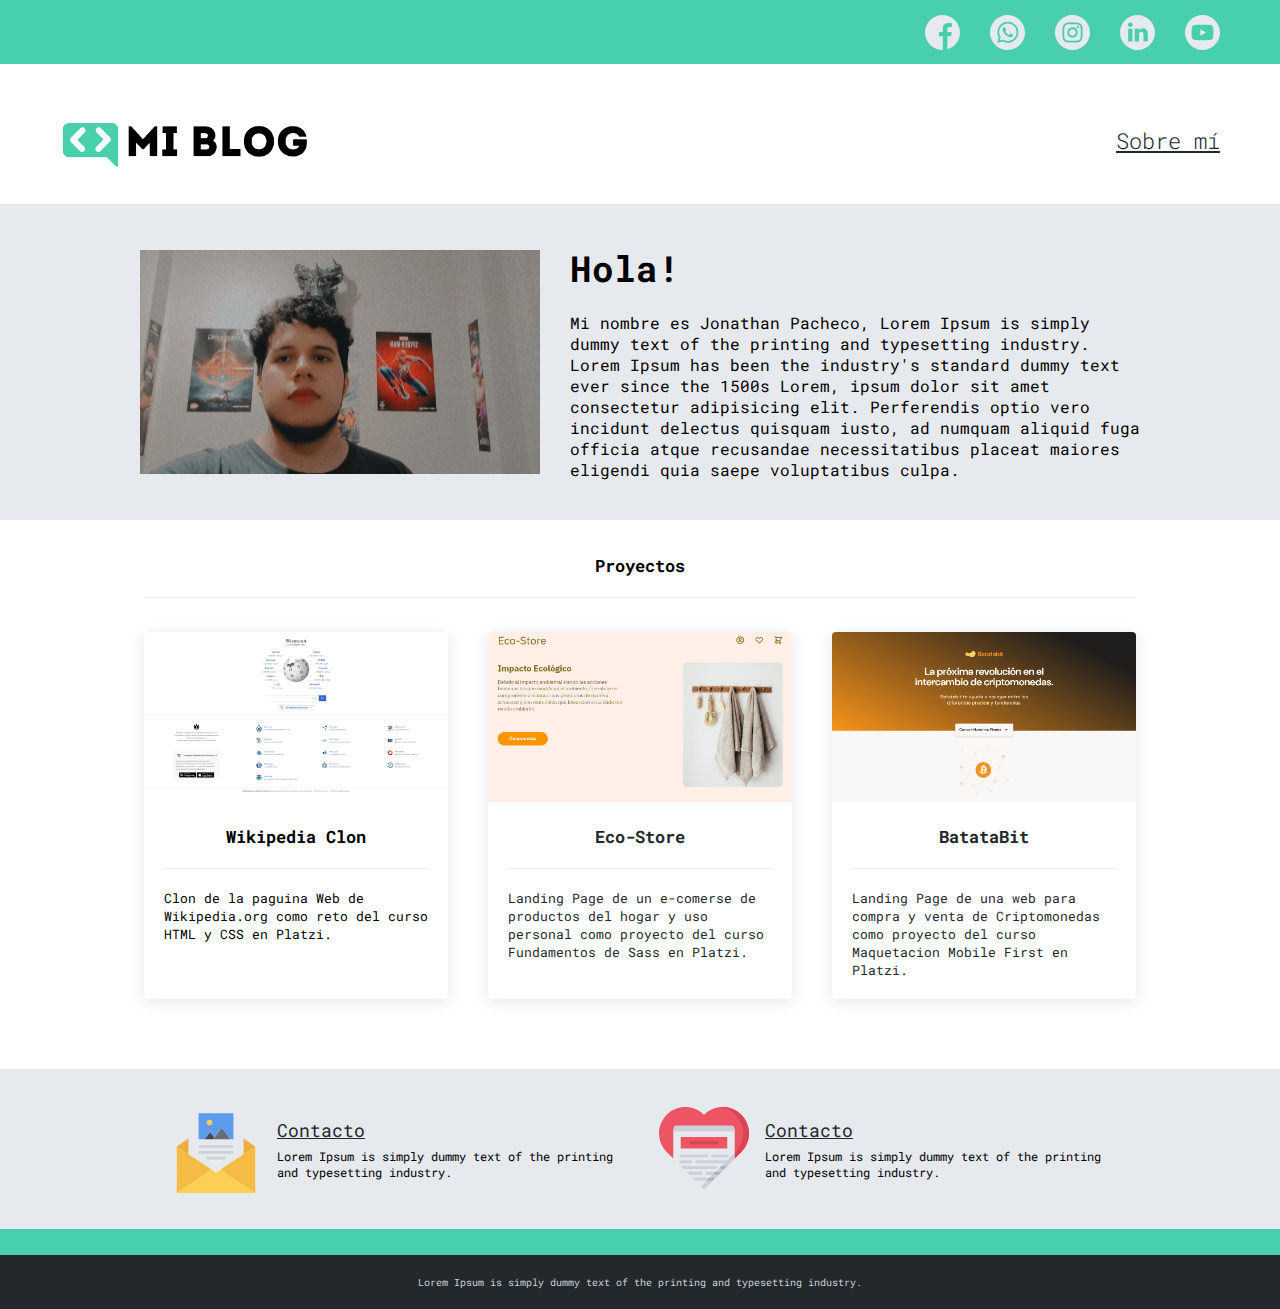
<file: perfil.html>
<!DOCTYPE html>
<html lang="en">
<head>
    <meta charset="UTF-8">
    <meta name="viewport" content="width=device-width, initial-scale=1.0">
    <title>My Blog</title>
    <link rel="shortcut icon" href="./assets/Imágenes/Logos/Logo-blanco-titulo.png" type="image/x-icon">
    <link rel="stylesheet" href="./css/main.css">
    <link rel="preconnect" href="https://fonts.googleapis.com">
    <link rel="preconnect" href="https://fonts.gstatic.com" crossorigin>
    <link href="https://fonts.googleapis.com/css2?family=Cinzel+Decorative:wght@400;700;900&family=DM+Sans:ital,opsz,wght@0,9..40,100..1000;1,9..40,100..1000&family=IBM+Plex+Sans:wght@400;500;700&family=Inter:wght@100..900&family=Metamorphous&family=Roboto+Mono:ital,wght@0,100..700;1,100..700&display=swap" rel="stylesheet">
    <link href="https://fonts.googleapis.com/css2?family=Cinzel+Decorative:wght@400;700;900&family=DM+Sans:ital,opsz,wght@0,9..40,100..1000;1,9..40,100..1000&family=IBM+Plex+Sans:wght@400;500;700&family=Inter:wght@100..900&family=Metamorphous&family=Roboto+Mono:ital,wght@0,100..700;1,100..700&family=Roboto+Slab:wght@100..900&display=swap" rel="stylesheet">
</head>
<body>
    <header class="header">
        <nav class="header__navbar">
            <ul class="header__navbar__ul">
                <li>
                    <a href="">
                        <svg height="512pt" viewBox="0 0 512 512" width="512pt" xmlns="http://www.w3.org/2000/svg"><path d="m297.277344 508.667969c-2.132813.347656-4.273438.667969-6.421875.960937 2.148437-.292968 4.289062-.613281 6.421875-.960937zm0 0"/><path d="m302.398438 507.792969c-1.019532.1875-2.039063.359375-3.058594.535156 1.019531-.175781 2.039062-.347656 3.058594-.535156zm0 0"/><path d="m285.136719 510.339844c-2.496094.28125-5.007813.53125-7.527344.742187 2.519531-.210937 5.03125-.460937 7.527344-.742187zm0 0"/><path d="m290.054688 509.738281c-1.199219.160157-2.40625.308594-3.609376.449219 1.203126-.140625 2.410157-.289062 3.609376-.449219zm0 0"/><path d="m309.367188 506.410156c-.898438.191406-1.800782.382813-2.703126.566406.902344-.183593 1.804688-.375 2.703126-.566406zm0 0"/><path d="m326.664062 502.113281c-.726562.207031-1.453124.402344-2.179687.605469.726563-.203125 1.453125-.398438 2.179687-.605469zm0 0"/><path d="m321.433594 503.542969c-.789063.207031-1.582032.417969-2.375.617187.792968-.199218 1.585937-.40625 2.375-.617187zm0 0"/><path d="m314.589844 505.253906c-.835938.195313-1.679688.378906-2.523438.566406.84375-.1875 1.6875-.371093 2.523438-.566406zm0 0"/><path d="m277.527344 511.089844c-1.347656.113281-2.695313.214844-4.046875.304687 1.351562-.089843 2.699219-.191406 4.046875-.304687zm0 0"/><path d="m512 256c0-141.363281-114.636719-256-256-256s-256 114.636719-256 256 114.636719 256 256 256c1.503906 0 3-.03125 4.5-.058594v-199.285156h-55v-64.097656h55v-47.167969c0-54.703125 33.394531-84.476563 82.191406-84.476563 23.367188 0 43.453125 1.742188 49.308594 2.519532v57.171875h-33.648438c-26.546874 0-31.6875 12.617187-31.6875 31.128906v40.824219h63.476563l-8.273437 64.097656h-55.203126v189.453125c107.003907-30.675781 185.335938-129.257813 185.335938-246.109375zm0 0"/><path d="m272.914062 511.429688c-2.664062.171874-5.339843.308593-8.023437.398437 2.683594-.089844 5.359375-.226563 8.023437-.398437zm0 0"/><path d="m264.753906 511.835938c-1.414062.046874-2.832031.082031-4.25.105468 1.417969-.023437 2.835938-.058594 4.25-.105468zm0 0"/></svg>
                    </a>
                </li>
                <li>
                    <a href="">
                        <svg height="512pt" viewBox="0 0 512 512" width="512pt" xmlns="http://www.w3.org/2000/svg"><path d="m256 0c-141.363281 0-256 114.636719-256 256s114.636719 256 256 256 256-114.636719 256-256-114.636719-256-256-256zm5.425781 405.050781c-.003906 0 .003907 0 0 0h-.0625c-25.644531-.011719-50.84375-6.441406-73.222656-18.644531l-81.222656 21.300781 21.738281-79.375c-13.410156-23.226562-20.464844-49.578125-20.453125-76.574219.035156-84.453124 68.769531-153.160156 153.222656-153.160156 40.984375.015625 79.457031 15.96875 108.382813 44.917969 28.929687 28.953125 44.851562 67.4375 44.835937 108.363281-.035156 84.457032-68.777343 153.171875-153.21875 153.171875zm0 0"/><path d="m261.476562 124.46875c-70.246093 0-127.375 57.105469-127.40625 127.300781-.007812 24.054688 6.726563 47.480469 19.472657 67.75l3.027343 4.816407-12.867187 46.980468 48.199219-12.640625 4.652344 2.757813c19.550781 11.601562 41.964843 17.738281 64.816406 17.746094h.050781c70.191406 0 127.320313-57.109376 127.351563-127.308594.011718-34.019532-13.222657-66.003906-37.265626-90.066406-24.042968-24.0625-56.019531-37.324219-90.03125-37.335938zm74.90625 182.035156c-3.191406 8.9375-18.484374 17.097656-25.839843 18.199219-6.597657.984375-14.941407 1.394531-24.113281-1.515625-5.5625-1.765625-12.691407-4.121094-21.828126-8.0625-38.402343-16.578125-63.484374-55.234375-65.398437-57.789062-1.914063-2.554688-15.632813-20.753907-15.632813-39.59375 0-18.835938 9.890626-28.097657 13.398438-31.925782 3.511719-3.832031 7.660156-4.789062 10.210938-4.789062 2.550781 0 5.105468.023437 7.335937.132812 2.351563.117188 5.507813-.894531 8.613281 6.570313 3.191406 7.664062 10.847656 26.5 11.804688 28.414062.957031 1.917969 1.59375 4.152344.320312 6.707031-1.277344 2.554688-5.519531 8.066407-9.570312 13.089844-1.699219 2.105469-3.914063 3.980469-1.679688 7.8125 2.230469 3.828125 9.917969 16.363282 21.296875 26.511719 14.625 13.039063 26.960938 17.078125 30.789063 18.996094 3.824218 1.914062 6.058594 1.59375 8.292968-.957031 2.230469-2.554688 9.570313-11.175782 12.121094-15.007813 2.550782-3.832031 5.105469-3.191406 8.613282-1.914063 3.511718 1.273438 22.332031 10.535157 26.160156 12.449219 3.828125 1.917969 6.378906 2.875 7.335937 4.472657.960938 1.597656.960938 9.257812-2.230469 18.199218zm0 0"/></svg>
                    </a>
                </li>
                <li>
                    <a href="">
                        <svg height="512pt" viewBox="0 0 512 512" width="512pt" xmlns="http://www.w3.org/2000/svg"><path d="m305 256c0 27.0625-21.9375 49-49 49s-49-21.9375-49-49 21.9375-49 49-49 49 21.9375 49 49zm0 0"/><path d="m370.59375 169.304688c-2.355469-6.382813-6.113281-12.160157-10.996094-16.902344-4.742187-4.882813-10.515625-8.640625-16.902344-10.996094-5.179687-2.011719-12.960937-4.40625-27.292968-5.058594-15.503906-.707031-20.152344-.859375-59.402344-.859375-39.253906 0-43.902344.148438-59.402344.855469-14.332031.65625-22.117187 3.050781-27.292968 5.0625-6.386719 2.355469-12.164063 6.113281-16.902344 10.996094-4.882813 4.742187-8.640625 10.515625-11 16.902344-2.011719 5.179687-4.40625 12.964843-5.058594 27.296874-.707031 15.5-.859375 20.148438-.859375 59.402344 0 39.25.152344 43.898438.859375 59.402344.652344 14.332031 3.046875 22.113281 5.058594 27.292969 2.359375 6.386719 6.113281 12.160156 10.996094 16.902343 4.742187 4.882813 10.515624 8.640626 16.902343 10.996094 5.179688 2.015625 12.964844 4.410156 27.296875 5.0625 15.5.707032 20.144532.855469 59.398438.855469 39.257812 0 43.90625-.148437 59.402344-.855469 14.332031-.652344 22.117187-3.046875 27.296874-5.0625 12.820313-4.945312 22.953126-15.078125 27.898438-27.898437 2.011719-5.179688 4.40625-12.960938 5.0625-27.292969.707031-15.503906.855469-20.152344.855469-59.402344 0-39.253906-.148438-43.902344-.855469-59.402344-.652344-14.332031-3.046875-22.117187-5.0625-27.296874zm-114.59375 162.179687c-41.691406 0-75.488281-33.792969-75.488281-75.484375s33.796875-75.484375 75.488281-75.484375c41.6875 0 75.484375 33.792969 75.484375 75.484375s-33.796875 75.484375-75.484375 75.484375zm78.46875-136.3125c-9.742188 0-17.640625-7.898437-17.640625-17.640625s7.898437-17.640625 17.640625-17.640625 17.640625 7.898437 17.640625 17.640625c-.003906 9.742188-7.898437 17.640625-17.640625 17.640625zm0 0"/><path d="m256 0c-141.363281 0-256 114.636719-256 256s114.636719 256 256 256 256-114.636719 256-256-114.636719-256-256-256zm146.113281 316.605469c-.710937 15.648437-3.199219 26.332031-6.832031 35.683593-7.636719 19.746094-23.246094 35.355469-42.992188 42.992188-9.347656 3.632812-20.035156 6.117188-35.679687 6.832031-15.675781.714844-20.683594.886719-60.605469.886719-39.925781 0-44.929687-.171875-60.609375-.886719-15.644531-.714843-26.332031-3.199219-35.679687-6.832031-9.8125-3.691406-18.695313-9.476562-26.039063-16.957031-7.476562-7.339844-13.261719-16.226563-16.953125-26.035157-3.632812-9.347656-6.121094-20.035156-6.832031-35.679687-.722656-15.679687-.890625-20.6875-.890625-60.609375s.167969-44.929688.886719-60.605469c.710937-15.648437 3.195312-26.332031 6.828125-35.683593 3.691406-9.808594 9.480468-18.695313 16.960937-26.035157 7.339844-7.480469 16.226563-13.265625 26.035157-16.957031 9.351562-3.632812 20.035156-6.117188 35.683593-6.832031 15.675781-.714844 20.683594-.886719 60.605469-.886719s44.929688.171875 60.605469.890625c15.648437.710937 26.332031 3.195313 35.683593 6.824219 9.808594 3.691406 18.695313 9.480468 26.039063 16.960937 7.476563 7.34375 13.265625 16.226563 16.953125 26.035157 3.636719 9.351562 6.121094 20.035156 6.835938 35.683593.714843 15.675781.882812 20.683594.882812 60.605469s-.167969 44.929688-.886719 60.605469zm0 0"/></svg>
                    </a>
                </li>
                <li>
                    <a href="">
                        <svg height="512pt" viewBox="0 0 512 512" width="512pt" xmlns="http://www.w3.org/2000/svg"><path d="m256 0c-141.363281 0-256 114.636719-256 256s114.636719 256 256 256 256-114.636719 256-256-114.636719-256-256-256zm-74.390625 387h-62.347656v-187.574219h62.347656zm-31.171875-213.1875h-.40625c-20.921875 0-34.453125-14.402344-34.453125-32.402344 0-18.40625 13.945313-32.410156 35.273437-32.410156 21.328126 0 34.453126 14.003906 34.859376 32.410156 0 18-13.53125 32.402344-35.273438 32.402344zm255.984375 213.1875h-62.339844v-100.347656c0-25.21875-9.027343-42.417969-31.585937-42.417969-17.222656 0-27.480469 11.601563-31.988282 22.800781-1.648437 4.007813-2.050781 9.609375-2.050781 15.214844v104.75h-62.34375s.816407-169.976562 0-187.574219h62.34375v26.558594c8.285157-12.78125 23.109375-30.960937 56.1875-30.960937 41.019531 0 71.777344 26.808593 71.777344 84.421874zm0 0"/></svg>
                    </a>
                </li>
                <li>
                    <a href="">
                        <svg height="512pt" viewBox="0 0 512 512" width="512pt" xmlns="http://www.w3.org/2000/svg"><path d="m224.113281 303.960938 83.273438-47.960938-83.273438-47.960938zm0 0"/><path d="m256 0c-141.363281 0-256 114.636719-256 256s114.636719 256 256 256 256-114.636719 256-256-114.636719-256-256-256zm159.960938 256.261719s0 51.917969-6.585938 76.953125c-3.691406 13.703125-14.496094 24.507812-28.199219 28.195312-25.035156 6.589844-125.175781 6.589844-125.175781 6.589844s-99.878906 0-125.175781-6.851562c-13.703125-3.6875-24.507813-14.496094-28.199219-28.199219-6.589844-24.769531-6.589844-76.949219-6.589844-76.949219s0-51.914062 6.589844-76.949219c3.6875-13.703125 14.757812-24.773437 28.199219-28.460937 25.035156-6.589844 125.175781-6.589844 125.175781-6.589844s100.140625 0 125.175781 6.851562c13.703125 3.6875 24.507813 14.496094 28.199219 28.199219 6.851562 25.035157 6.585938 77.210938 6.585938 77.210938zm0 0"/></svg>
                    </a>
                </li>
            </ul>
            <section class="header__navbar__section">
                <a class="logo-container" href="./index.html">
                    <img src="./assets/Imágenes/Logos/Logo-negro.png" alt="Mi Blog Logo">
                </a>
                <a class="my-info--black" href="./perfil.html">Sobre mí</a>
            </section>
        </nav>
    </header>
    <main class="main-profile">
        <section class="main-profile__section">
            <div class="main-profile__section__container">
                <img src="./assets/Imágenes/WhatsApp Image 2024-05-06 at 9.12.34 PM.jpeg" alt="Setup retro">
                <div class="container__div">
                    <h2>Hola!</h2>
                    <p>Mi nombre es Jonathan Pacheco, Lorem Ipsum is simply dummy text of the printing and typesetting industry. Lorem Ipsum has been the industry's standard dummy text ever since the 1500s Lorem, ipsum dolor sit amet consectetur adipisicing elit. Perferendis optio vero incidunt delectus quisquam iusto, ad numquam aliquid fuga officia atque recusandae necessitatibus placeat maiores eligendi quia saepe voluptatibus culpa.</p>
                </div>
            </div>
        </section>
        <section class="main-profile__section-2">
            <h3 class="main-profile__section-2__title">Proyectos</h3>
            <div class="main-profile__section-2__container">
                <article class="main-profile__project">
                    <a href="https://pachekinggg.github.io/Wikipedia-Clon/" target="_blank">
                        <img src="./assets/Imágenes/pachekinggg.github.io_Wikipedia-Clon_.png" alt="Proyecto">
                    </a>
                    <div class="project__text">
                        <h4 class="project-title">Wikipedia Clon</h4>
                        <p>Clon de la paguina Web de Wikipedia.org como reto del curso HTML y CSS en Platzi.
                        </p>
                    </div>
                </article>
                <article class="main-profile__project">
                    <a href="https://pachekinggg.github.io/eco-store/" target="_blank">
                        <img src="./assets/Imágenes/Captura de pantalla 2024-05-06 222205.png" alt="Proyecto">
                    <div class="project__text">
                        <h4 class="project-title">Eco-Store</h4>
                        <p>Landing Page de un e-comerse de productos del hogar y uso personal como proyecto del curso Fundamentos de Sass en Platzi.
                        </p>
                    </div>
                    </a>
                </article>
                <article class="main-profile__project">
                    <a href="https://pachekinggg.github.io/batatabit/" target="_blank">
                        <img src="./assets/Imágenes/Captura de pantalla 2024-05-06 222240.png" alt="Proyecto">
                    <div class="project__text">
                        <h4 class="project-title">BatataBit</h4>
                        <p>Landing Page de una web para compra y venta de Criptomonedas como proyecto del curso Maquetacion Mobile First en Platzi.
                        </p>
                    </div>
                    </a>
                </article>
            </div>
        </section>
    </main>
    <footer class="footer">
        <section class="footer__section">
            <div class="footer__section__div">
                <div class="footer__contact">
                    <a class="footer__contact__img-container" href="./perfil.html">
                        <img src="./assets/Iconos Blog/Incons Blog/013-newsletter.svg" alt="Correo">
                    </a>
                    <div class="footer__contact__text">
                        <a href="./perfil.html">Contacto</a>
                        <p>Lorem Ipsum is simply dummy text of the printing and typesetting industry.</p>
                    </div>
                </div>
                <div class="footer__contact">
                    <a class="footer__contact__img-container"  href="./perfil.html">
                        <img src="./assets/Iconos Blog/Incons Blog/006-like.svg" alt="Correo">
                    </a>
                    <div class="footer__contact__text">
                        <a href="./perfil.html">Contacto</a>
                        <p>Lorem Ipsum is simply dummy text of the printing and typesetting industry.</p>
                    </div>
                </div>
            </div>
        </section>
        <div class="footer__div">
            <p>Lorem Ipsum is simply dummy text of the printing and typesetting industry.</p>
        </div>
    </footer>
</body>
</html>
</file>
<file: css/main.css>
@charset "UTF-8";
* {
  box-sizing: border-box;
  margin: 0;
  padding: 0;
}

html {
  font-size: 62.5%;
}

body {
  position: relative;
  font-family: "Roboto Mono", monospace;
}

.header {
  display: flex;
  flex-direction: row;
  justify-content: center;
  align-items: center;
  width: 100%;
  min-width: 30rem;
}

.header__navbar {
  position: relative;
  display: flex;
  flex-direction: column;
  justify-content: center;
  align-items: center;
  width: 100%;
}
.header__navbar__ul {
  display: flex;
  flex-direction: row;
  justify-content: center;
  align-items: center;
  list-style: none;
  -moz-column-gap: 2.4rem;
       column-gap: 2.4rem;
  width: 100%;
  height: 6.4rem;
  padding: 1.4rem 0;
  background-color: #48cfad;
}
.header__navbar__ul li {
  width: 3.5rem;
  height: 3.5rem;
}
.header__navbar__ul li:hover {
  transform: scale(1.2);
  transition-duration: 0.2s;
}
.header__navbar__ul li a {
  display: inline-block;
  height: 100%;
  width: 100%;
}
.header__navbar__ul li a svg {
  width: 100%;
  height: auto;
  fill: #e6e9ed;
}
.header__navbar__section {
  position: absolute;
  bottom: -8rem;
  display: flex;
  flex-direction: row;
  justify-content: space-between;
  align-items: center;
  width: 100%;
  padding: 1.4rem 2rem 2rem 2rem;
  height: 8rem;
}
.header__navbar__section .logo-container {
  display: flex;
  flex-direction: row;
  justify-content: center;
  align-items: center;
  padding-top: 1rem;
}
.header__navbar__section .logo-container img {
  width: 13.4rem;
  cursor: pointer;
}
.header__navbar__section .my-info {
  color: #e6e9ed;
  font-size: 1.6rem;
  font-weight: 300;
}
.header__navbar__section .my-info--black {
  color: #23282d;
  font-size: 1.6rem;
  font-weight: 300;
}

@media (min-width: 768px) {
  .header {
    display: flex;
    flex-direction: row;
    justify-content: center;
    align-items: center;
  }
  .header__navbar__ul {
    display: flex;
    flex-direction: row;
    justify-content: flex-end;
    align-items: center;
    -moz-column-gap: 3rem;
         column-gap: 3rem;
    padding: 1.4rem 6rem;
  }
  .header__navbar__section {
    bottom: -10rem;
    padding: 2.6rem 6rem 0 6rem;
    height: 10rem;
  }
  .header__navbar__section .logo-container {
    display: flex;
    flex-direction: row;
    justify-content: center;
    align-items: center;
    padding-top: 1rem;
  }
  .header__navbar__section .logo-container img {
    width: 22rem;
    cursor: pointer;
  }
  .header__navbar__section .my-info, .header__navbar__section .my-info--black {
    font-size: 2rem;
    font-weight: 300;
  }
}
@media (min-width: 1024px) {
  .header {
    display: flex;
    flex-direction: row;
    justify-content: center;
    align-items: center;
  }
  .header__navbar__ul {
    -moz-column-gap: 3rem;
         column-gap: 3rem;
  }
  .header__navbar__section {
    bottom: -12rem;
    padding: 3.2rem 6rem 0 6rem;
    height: 12rem;
  }
  .header__navbar__section .logo-container {
    display: flex;
    flex-direction: row;
    justify-content: center;
    align-items: center;
    padding-top: 1rem;
  }
  .header__navbar__section .logo-container img {
    width: 25rem;
    cursor: pointer;
  }
  .header__navbar__section .my-info, .header__navbar__section .my-info--black {
    font-size: 2.2rem;
    font-weight: 300;
  }
}
.footer {
  display: flex;
  flex-direction: column;
  justify-content: center;
  align-items: center;
  text-align: center;
  width: 100%;
  min-width: 30rem;
}
.footer .footer__section {
  display: flex;
  flex-direction: row;
  justify-content: center;
  align-items: center;
  width: 100%;
  height: 25rem;
  padding: 3rem 2rem;
  background-color: #e6e9ed;
}
.footer .footer__section .footer__section__div {
  display: flex;
  flex-direction: column;
  justify-content: flex-start;
  align-items: center;
  gap: 2rem;
  width: 100%;
  height: 100%;
  max-width: 100rem;
}
.footer .footer__section .footer__section__div .footer__contact {
  width: 100%;
  height: 100%;
  -moz-column-gap: 1rem;
       column-gap: 1rem;
  display: flex;
  flex-direction: row;
  justify-content: flex-start;
  align-items: center;
}
.footer .footer__section .footer__section__div .footer__contact .footer__contact__img-container {
  width: auto;
  height: auto;
}
.footer .footer__section .footer__section__div .footer__contact .footer__contact__img-container img {
  width: 9rem;
  cursor: pointer;
}
.footer .footer__section .footer__section__div .footer__contact .footer__contact__img-container img:hover {
  transform: scale(1.1);
  transition-duration: 0.2s;
}
.footer .footer__section .footer__section__div .footer__contact .footer__contact__text {
  display: flex;
  flex-direction: column;
  text-align: start;
  row-gap: 0.6rem;
  width: 100%;
}
.footer .footer__section .footer__section__div .footer__contact .footer__contact__text a {
  font-size: 1.4rem;
  color: #23282d;
}
.footer .footer__section .footer__section__div .footer__contact .footer__contact__text p {
  font-size: 1.1rem;
}
.footer .footer__div {
  display: flex;
  flex-direction: row;
  justify-content: center;
  align-items: center;
  padding: 0 2rem;
  width: 100%;
  height: 8rem;
  border-top: 2.6rem solid #48cfad;
  background-color: #23282d;
  color: #ccd1d9;
}

@media (min-width: 768px) {
  .footer .footer__section {
    display: flex;
    flex-direction: row;
    justify-content: center;
    align-items: center;
    height: 16rem;
    padding: 3rem 4rem;
  }
  .footer .footer__section .footer__section__div {
    display: flex;
    flex-direction: row;
    justify-content: center;
    align-items: center;
    gap: 3rem;
  }
  .footer .footer__section .footer__section__div .footer__contact {
    gap: 1.6rem;
  }
  .footer .footer__section .footer__section__div .footer__contact img {
    width: 9rem;
  }
  .footer .footer__section .footer__section__div .footer__contact .footer__contact__text a {
    font-size: 1.6rem;
  }
  .footer .footer__section .footer__section__div .footer__contact .footer__contact__text p {
    font-size: 1.1rem;
  }
}
@media (min-width: 1024px) {
  .footer .footer__section .footer__section__div {
    display: flex;
    flex-direction: row;
    justify-content: center;
    align-items: center;
    gap: 3.8rem;
  }
  .footer .footer__section .footer__section__div .footer__contact {
    max-width: 45rem;
  }
  .footer .footer__section .footer__section__div .footer__contact img {
    width: 10rem;
  }
  .footer .footer__section .footer__section__div .footer__contact .footer__contact__text a {
    font-size: 1.8rem;
  }
  .footer .footer__section .footer__section__div .footer__contact .footer__contact__text p {
    font-size: 1.2rem;
  }
}
.primary-button {
  display: flex;
  flex-direction: row;
  justify-content: center;
  align-items: center;
  text-decoration: none;
  font-family: "Roboto Mono", monospace;
  font-weight: 700;
  font-size: 1.6rem;
  color: #e6e9ed;
  width: 12rem;
  height: 4.8rem;
  background-color: #48cfad;
  border: 2px solid #48cfad;
  color: #23282d;
  cursor: pointer;
}
.primary-button:hover {
  border: 2px solid #48cfad;
  color: #48cfad;
  background-color: transparent;
}

@media (min-width: 768px) {
  .primary-button {
    font-size: 1.7rem;
    width: 14rem;
    height: 5rem;
  }
}
@media (min-width: 1024px) {
  .primary-button {
    font-size: 1.8rem;
    width: 15rem;
    height: 5.4rem;
  }
}
.secundary-button {
  display: flex;
  flex-direction: row;
  justify-content: center;
  align-items: center;
  font-weight: 500;
  font-size: 1.1rem;
  border: 1px solid #48cfad;
  color: #23282d;
  background-color: transparent;
  text-decoration: none;
  width: 10rem;
  height: 3.4rem;
}
.secundary-button:hover {
  background-color: #48cfad;
  color: #e6e9ed;
}

@media (min-width: 1024px) {
  .secundary-button {
    font-size: 1.2rem;
    width: 12rem;
    height: 4rem;
  }
}
.main-home {
  display: flex;
  flex-direction: column;
  justify-content: center;
  align-items: center;
  width: 100%;
  min-width: 30rem;
  height: calc(100vh - 6.4rem);
  padding: 0 3rem;
  background-image: url(../assets/Imágenes/franck-v-JjGXjESMxOY-unsplash.jpg);
  background-repeat: no-repeat;
  background-size: cover;
  background-position: center;
}
.main-home__div {
  display: flex;
  flex-direction: column;
  justify-content: center;
  align-items: center;
  min-width: 25rem;
  max-width: 60rem;
  row-gap: 2.8rem;
}
.main-home__div p {
  text-align: center;
  font-family: "Roboto Mono", monospace;
  font-weight: 700;
  font-size: 3rem;
  color: #e6e9ed;
}

@media (min-width: 768px) {
  .main-home {
    background-image: url(../assets/Imágenes/cover-medium.png);
  }
  .main-home__div p {
    font-size: 3.2rem;
  }
}
@media (min-width: 1024px) {
  .main-home__div p {
    font-size: 3.8rem;
  }
}
.main-blogs {
  display: flex;
  flex-direction: column;
  justify-content: flex-start;
  align-items: center;
  width: 100%;
  min-height: calc(100vh - 14.4rem);
  min-width: 30rem;
  padding-top: 8rem;
}

.main-blogs__section-1 {
  display: flex;
  flex-direction: row;
  justify-content: center;
  align-items: center;
  width: 100%;
  padding: 0.8rem 2rem 2rem 2rem;
  background-color: #e6e9ed;
  animation-duration: 1s;
  animation-fill-mode: both;
  -webkit-animation-fill-mode: both;
  animation-name: fadeInDown;
}

.section-1__container {
  display: flex;
  flex-direction: column;
  justify-content: center;
  align-items: center;
  row-gap: 2rem;
  max-width: 100rem;
}
.section-1__container .container__div-1 {
  display: flex;
  flex-direction: column;
  row-gap: 0.6rem;
  width: 100%;
}
.section-1__container .container__div-1 h3 {
  font-size: 1.3rem;
}
.section-1__container .container__div-1 img {
  width: 100%;
}
.section-1__container .container__div-2 {
  display: flex;
  flex-direction: column;
  justify-content: center;
  align-items: flex-start;
  row-gap: 2rem;
}
.section-1__container .container__div-2 h2 {
  font-size: 1.6rem;
}
.section-1__container .container__div-2 p {
  font-size: 1.2rem;
}
.section-1__container .container__div-2 a {
  align-self: center;
}

.main-blogs__section-2 {
  display: flex;
  flex-direction: column;
  justify-content: flex-start;
  align-items: center;
  width: 100%;
  min-width: 30rem;
  padding: 3.4rem 2.6rem 5rem 2.6rem;
}
.main-blogs__section-2 h3 {
  text-align: center;
  font-size: 1.4rem;
  padding-bottom: 2rem;
  border-bottom: 1px solid #e6e9ed;
  width: 100%;
}

.section-2__container {
  display: grid;
  grid-template-columns: repeat(auto-fit, minmax(16rem, 1fr));
  -moz-column-gap: 2rem;
       column-gap: 2rem;
  row-gap: 3rem;
  width: 100%;
  max-width: 100rem;
  padding-top: 2.4rem;
}
.section-2__container .blog {
  display: flex;
  flex-direction: column;
  row-gap: 1.4rem;
  width: 100%;
  min-width: 16rem;
}
.section-2__container .blog img {
  width: 100%;
}
.section-2__container .blog__text {
  display: flex;
  flex-direction: column;
  row-gap: 1rem;
}
.section-2__container .blog__text .blog-title {
  font-size: 1.4rem;
}
.section-2__container .blog__text p {
  font-size: 1.1rem;
}
.section-2__container .blog .secundary-button {
  margin-top: auto;
}

@media (min-width: 768px) {
  .main-blogs {
    padding-top: 12rem;
  }
  .main-blogs__section-1 {
    padding: 1rem 3rem 3rem 3rem;
  }
  .section-1__container {
    display: flex;
    flex-direction: row;
    justify-content: center;
    align-items: center;
    -moz-column-gap: 3rem;
         column-gap: 3rem;
  }
  .section-1__container .container__div-1 {
    row-gap: 0.8rem;
    width: 60%;
  }
  .section-1__container .container__div-1 h3 {
    font-size: 1.4rem;
  }
  .section-1__container .container__div-2 {
    display: flex;
    flex-direction: column;
    justify-content: center;
    align-items: flex-start;
    row-gap: 2rem;
    width: 40%;
  }
  .section-1__container .container__div-2 h2 {
    font-size: 2.4rem;
  }
  .section-1__container .container__div-2 p {
    font-size: 1.4rem;
  }
  .section-1__container .container__div-2 a {
    align-self: flex-start;
  }
  .main-blogs__section-2 {
    padding: 3.4rem 3rem 5rem 3rem;
  }
  .main-blogs__section-2 h3 {
    font-size: 1.6rem;
    padding-bottom: 2rem;
  }
  .section-2__container {
    grid-template-columns: repeat(auto-fit, minmax(23rem, 1fr));
    -moz-column-gap: 3rem;
         column-gap: 3rem;
    row-gap: 3rem;
    width: 100%;
    padding-top: 2.4rem;
  }
  .section-2__container .blog {
    display: flex;
    flex-direction: column;
    justify-content: flex-start;
    align-items: flex-start;
    row-gap: 1.4rem;
    width: 100%;
    min-width: 23rem;
  }
  .section-2__container .blog img {
    width: 100%;
  }
  .section-2__container .blog__text {
    display: flex;
    flex-direction: column;
    justify-content: flex-start;
    align-items: flex-start;
    row-gap: 1rem;
  }
  .section-2__container .blog__text .blog-title {
    font-size: 1.4rem;
  }
  .section-2__container .blog__text p {
    font-size: 1.1rem;
  }
}
@media (min-width: 1024px) {
  .main-blogs {
    padding-top: 14rem;
  }
  .main-blogs__section-1 {
    padding: 1.6rem 4rem 4rem 4rem;
  }
  .section-1__container {
    display: flex;
    flex-direction: row;
    justify-content: center;
    align-items: center;
    -moz-column-gap: 3.6rem;
         column-gap: 3.6rem;
  }
  .section-1__container .container__div-1 {
    row-gap: 0.8rem;
    width: 55%;
  }
  .section-1__container .container__div-1 h3 {
    font-size: 1.5rem;
  }
  .section-1__container .container__div-2 {
    display: flex;
    flex-direction: column;
    justify-content: center;
    align-items: flex-start;
    row-gap: 2rem;
    width: 45%;
  }
  .section-1__container .container__div-2 h2 {
    font-size: 3.6rem;
  }
  .section-1__container .container__div-2 p {
    font-size: 1.6rem;
  }
}
.main-blog {
  display: flex;
  flex-direction: column;
  justify-content: flex-start;
  align-items: center;
  gap: 2rem;
  width: 100%;
  min-width: 30rem;
  min-height: calc(100vh - 39.4rem);
  padding: 8rem 2rem 6rem 2rem;
}
.main-blog .main-blog__figure {
  display: flex;
  flex-direction: column;
  justify-content: flex-start;
  align-items: center;
  width: 100%;
}
.main-blog .main-blog__figure .main-blog__figure__img {
  width: 100%;
  max-width: 100rem;
}
.main-blog .main-blog__section {
  display: flex;
  flex-direction: column;
  justify-content: flex-start;
  align-items: flex-start;
  gap: 2rem;
  width: 100%;
  max-width: 80rem;
}
.main-blog .main-blog__section .main-blog__section__h3 {
  width: 100%;
  padding-bottom: 0.6rem;
  border-bottom: 1px solid #e6e9ed;
}
.main-blog .main-blog__section .main-blog__section__div {
  display: flex;
  flex-direction: column;
  justify-content: flex-start;
  align-items: center;
  gap: 2rem;
  width: 100%;
}
.main-blog .main-blog__section .main-blog__section__div h2 {
  font-size: 1.8rem;
}
.main-blog .main-blog__section .main-blog__section__div p {
  font-size: 1.2rem;
}

@media (min-width: 768px) {
  .main-blog {
    gap: 3rem;
    min-height: calc(100vh - 30.4rem);
    padding: 12rem 3rem 6rem 3rem;
  }
  .main-blog .main-blog__figure {
    height: 30rem;
  }
  .main-blog .main-blog__figure .main-blog__figure__img {
    width: 100%;
    height: 100%;
    -o-object-fit: cover;
       object-fit: cover;
  }
  .main-blog .main-blog__section {
    display: flex;
    flex-direction: column;
    justify-content: flex-start;
    align-items: flex-start;
    gap: 2rem;
    width: 75%;
  }
  .main-blog .main-blog__section .main-blog__section__h3 {
    font-size: 1.3rem;
  }
  .main-blog .main-blog__section .main-blog__section__div {
    display: flex;
    flex-direction: column;
    justify-content: flex-start;
    align-items: flex-start;
  }
  .main-blog .main-blog__section .main-blog__section__div h2 {
    font-size: 2.2rem;
  }
  .main-blog .main-blog__section .main-blog__section__div p {
    font-size: 1.3rem;
  }
}
@media (min-width: 1024px) {
  .main-blog {
    padding: 14rem 3rem 6rem 3rem;
  }
  .main-blog .main-blog__figure {
    height: 40rem;
  }
  .main-blog .main-blog__section .main-blog__section__h3 {
    font-size: 1.6rem;
  }
  .main-blog .main-blog__section .main-blog__section__div {
    display: flex;
    flex-direction: column;
    justify-content: flex-start;
    align-items: flex-start;
    gap: 2.8rem;
  }
  .main-blog .main-blog__section .main-blog__section__div h2 {
    font-size: 3.4rem;
  }
  .main-blog .main-blog__section .main-blog__section__div p {
    font-size: 1.6rem;
  }
}
.main-profile {
  display: flex;
  flex-direction: column;
  justify-content: flex-start;
  align-items: center;
  min-width: 30rem;
  padding-top: 8rem;
  width: 100%;
  min-height: calc(100vh - 39.4rem);
}

.main-profile__section {
  display: flex;
  flex-direction: row;
  justify-content: center;
  align-items: center;
  width: 100%;
  padding: 2rem;
  background-color: #e6e9ed;
}

.main-profile__section__container {
  display: flex;
  flex-direction: column;
  justify-content: center;
  align-items: center;
  row-gap: 2rem;
  max-width: 100rem;
}
.main-profile__section__container img {
  width: 100%;
}
.main-profile__section__container .container__div {
  display: flex;
  flex-direction: column;
  justify-content: center;
  align-items: flex-start;
  row-gap: 2rem;
}
.main-profile__section__container .container__div h2 {
  font-size: 1.6rem;
}
.main-profile__section__container .container__div p {
  font-size: 1.2rem;
}

.main-profile__section-2 {
  display: flex;
  flex-direction: column;
  justify-content: flex-start;
  align-items: center;
  width: 100%;
  max-width: 108rem;
  min-width: 30rem;
  padding: 3.4rem 2.6rem 7rem 2.6rem;
}
.main-profile__section-2 h3 {
  text-align: center;
  font-size: 1.4rem;
  padding-bottom: 2rem;
  border-bottom: 1px solid #e6e9ed;
  width: 100%;
}

.main-profile__section-2__container {
  display: grid;
  grid-template-columns: repeat(auto-fit, minmax(24rem, 1fr));
  -moz-column-gap: 4rem;
       column-gap: 4rem;
  row-gap: 3rem;
  width: 100%;
  max-width: 100rem;
  padding-top: 3.4rem;
}
.main-profile__section-2__container .main-profile__project {
  display: flex;
  flex-direction: column;
  width: 100%;
  min-width: 24rem;
  box-shadow: #e6e9ed 0px 3px 15px 1px;
  border-radius: 0.4rem;
  overflow: hidden;
}
.main-profile__section-2__container .main-profile__project:hover {
  transform: scale(1.05);
  transition-duration: 0.2s;
}
.main-profile__section-2__container .main-profile__project a {
  width: 100%;
  text-decoration: none;
  color: #23282d;
}
.main-profile__section-2__container .main-profile__project a img {
  width: 100%;
  height: 17rem;
  -o-object-fit: cover;
     object-fit: cover;
}
.main-profile__section-2__container .main-profile__project .project__text {
  display: flex;
  flex-direction: column;
  row-gap: 2rem;
  padding: 2rem;
}
.main-profile__section-2__container .main-profile__project .project__text .project-title {
  text-align: center;
  font-size: 1.4rem;
  border-bottom: 1px solid #e6e9ed;
  padding-bottom: 2rem;
}
.main-profile__section-2__container .main-profile__project .project__text p {
  font-size: 1.1rem;
}

@media (min-width: 768px) {
  .main-profile {
    padding-top: 12rem;
    min-height: calc(100vh - 30.4rem);
  }
  .main-profile__section {
    padding: 3rem;
  }
  .main-profile__section__container {
    display: flex;
    flex-direction: row;
    justify-content: center;
    align-items: center;
    -moz-column-gap: 3rem;
         column-gap: 3rem;
  }
  .main-profile__section__container img {
    width: 40%;
  }
  .main-profile__section__container .container__div {
    display: flex;
    flex-direction: column;
    justify-content: center;
    align-items: flex-start;
    row-gap: 2rem;
    width: 60%;
  }
  .main-profile__section__container .container__div h2 {
    font-size: 2.4rem;
  }
  .main-profile__section__container .container__div p {
    font-size: 1.4rem;
  }
  .main-profile__section-2 {
    padding: 3.4rem 3.4rem 7rem 3.4rem;
  }
  .main-profile__section-2 h3 {
    font-size: 1.6rem;
  }
  .main-profile__section-2__container .main-profile__project .project__text .project-title {
    font-size: 1.6rem;
  }
  .main-profile__section-2__container .main-profile__project .project__text p {
    font-size: 1.2rem;
  }
}
@media (min-width: 1024px) {
  .main-profile {
    padding-top: 14rem;
  }
  .main-profile__section {
    padding: 4rem;
  }
  .main-profile__section__container {
    display: flex;
    flex-direction: row;
    justify-content: center;
    align-items: center;
  }
  .main-profile__section__container img {
    width: 40%;
  }
  .main-profile__section__container .container__div {
    display: flex;
    flex-direction: column;
    justify-content: center;
    align-items: flex-start;
    row-gap: 2rem;
    width: 60%;
  }
  .main-profile__section__container .container__div h2 {
    font-size: 3.6rem;
  }
  .main-profile__section__container .container__div p {
    font-size: 1.6rem;
  }
  .main-profile__section-2 {
    padding: 3.4rem 4.4rem 7rem 4.4rem;
  }
  .main-profile__section-2 h3 {
    font-size: 1.7rem;
  }
  .main-profile__section-2__container .main-profile__project .project__text .project-title {
    font-size: 1.7rem;
  }
  .main-profile__section-2__container .main-profile__project .project__text p {
    font-size: 1.3rem;
  }
}/*# sourceMappingURL=main.css.map */
</file>
